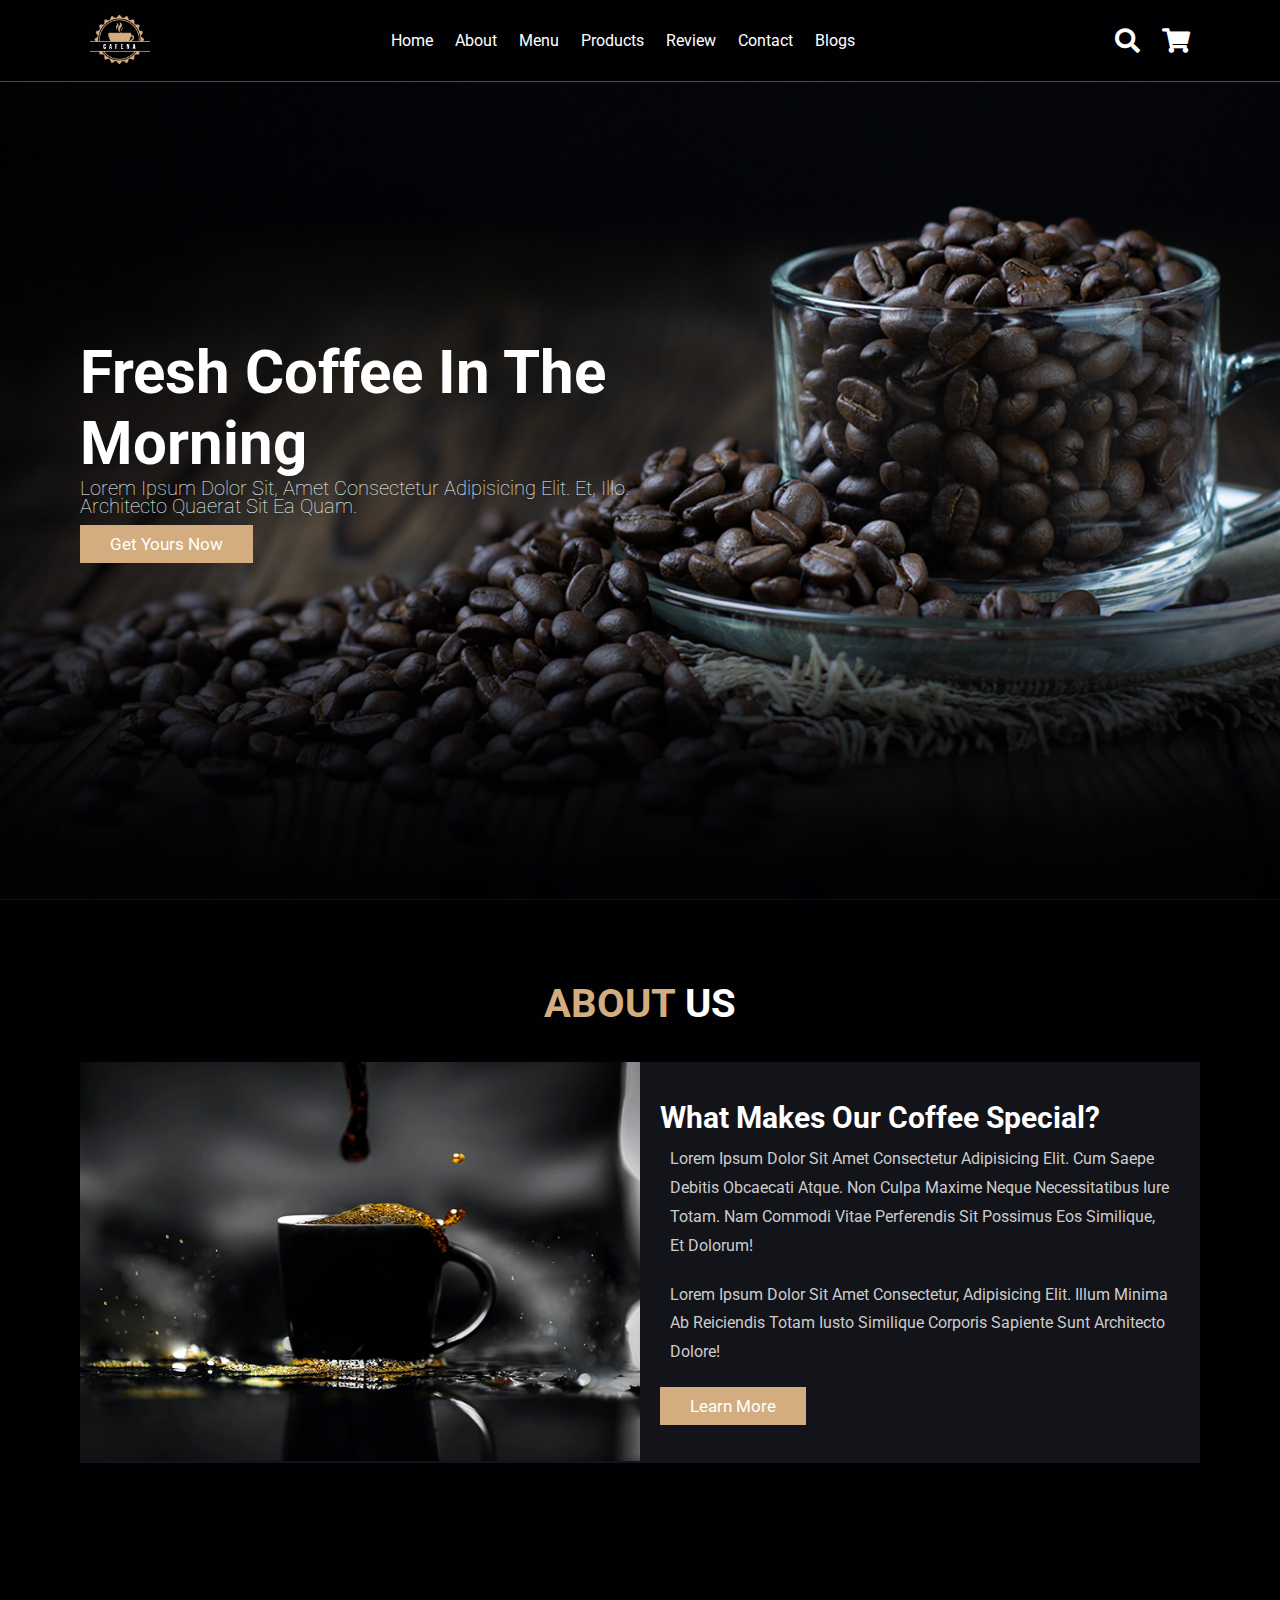
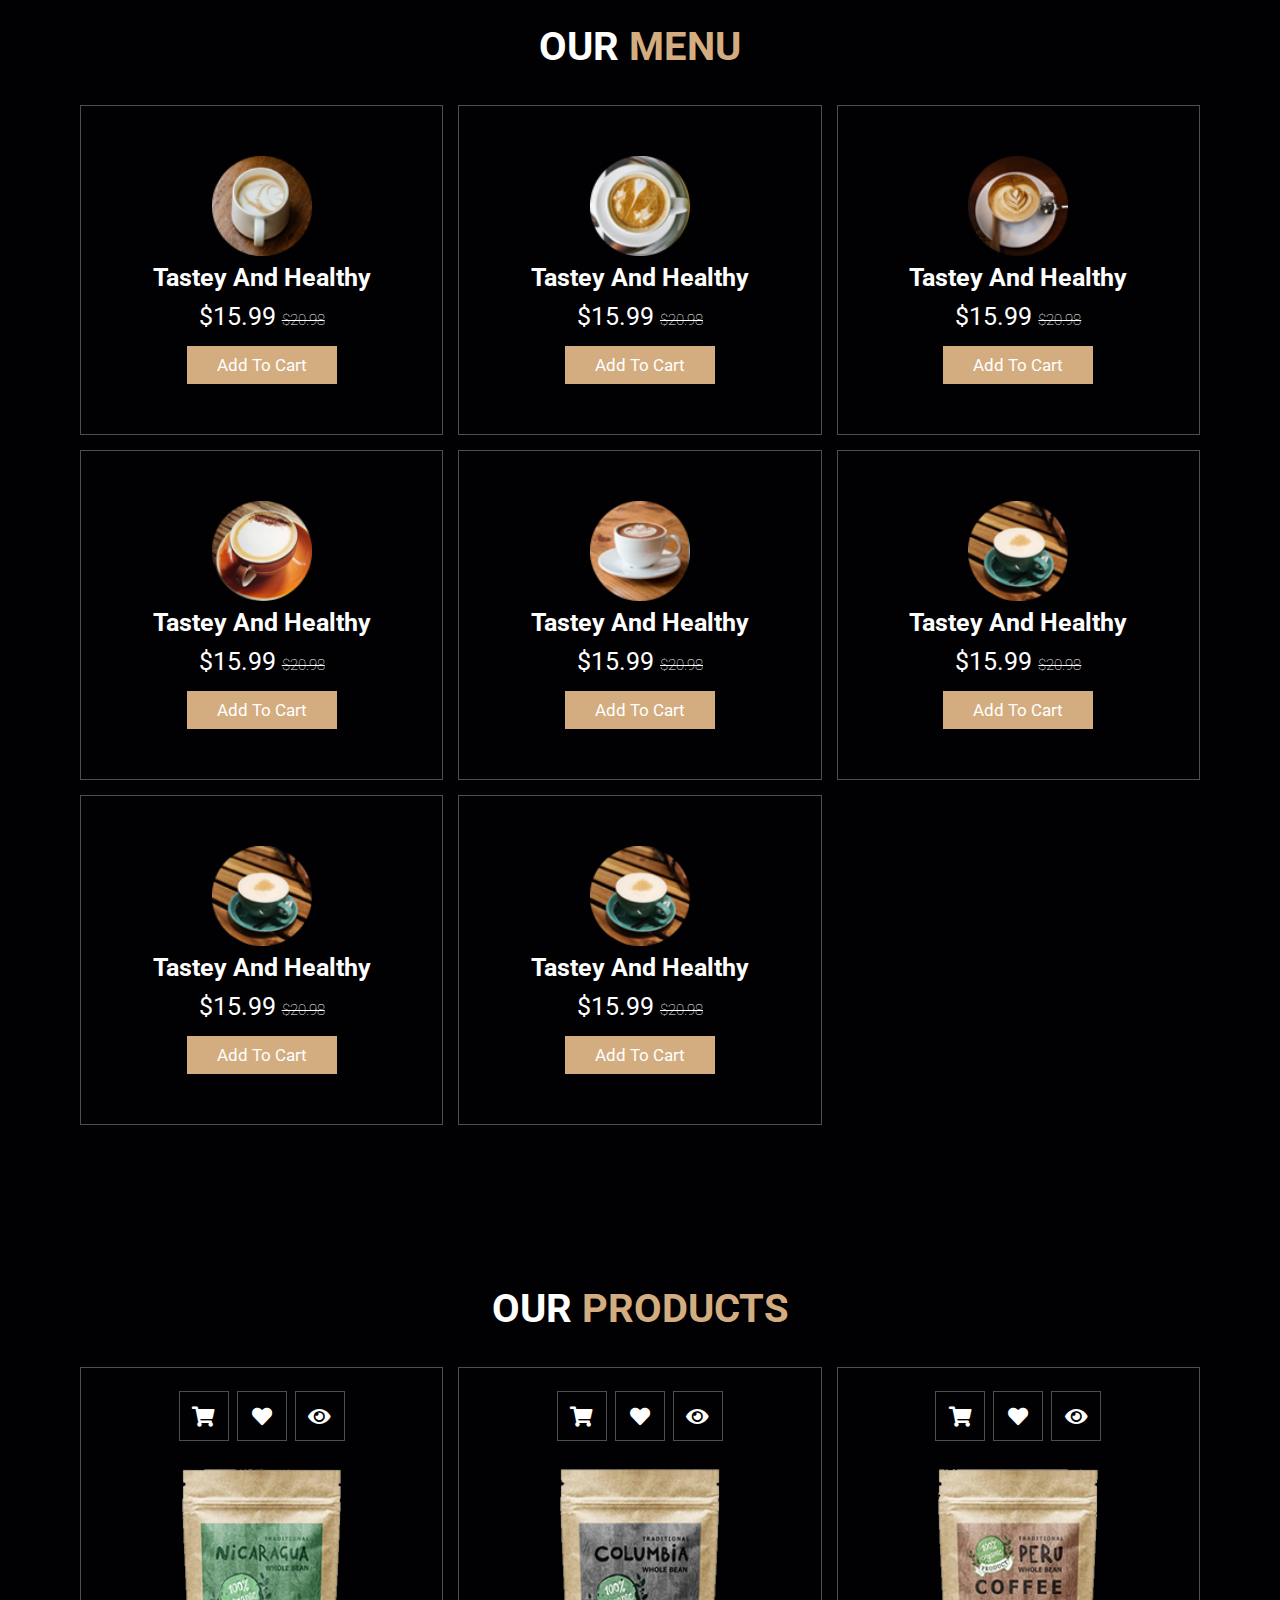
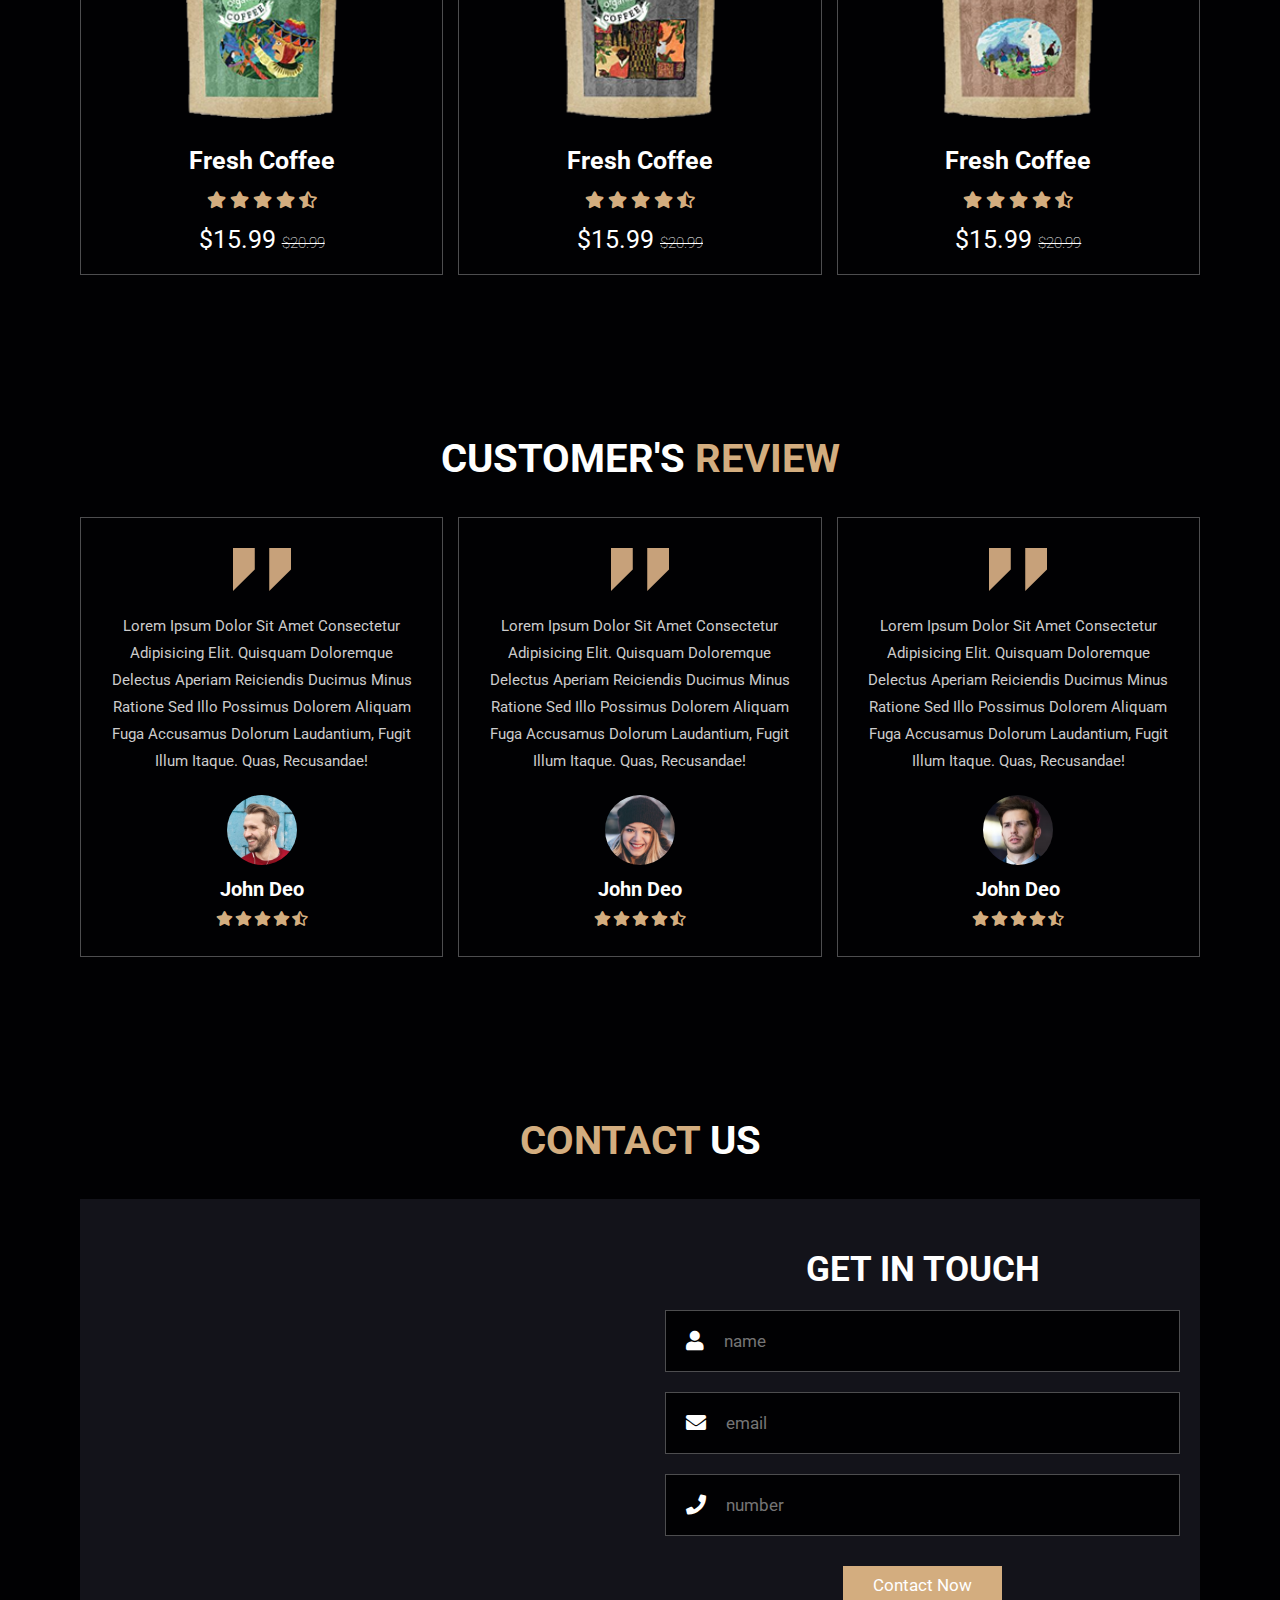
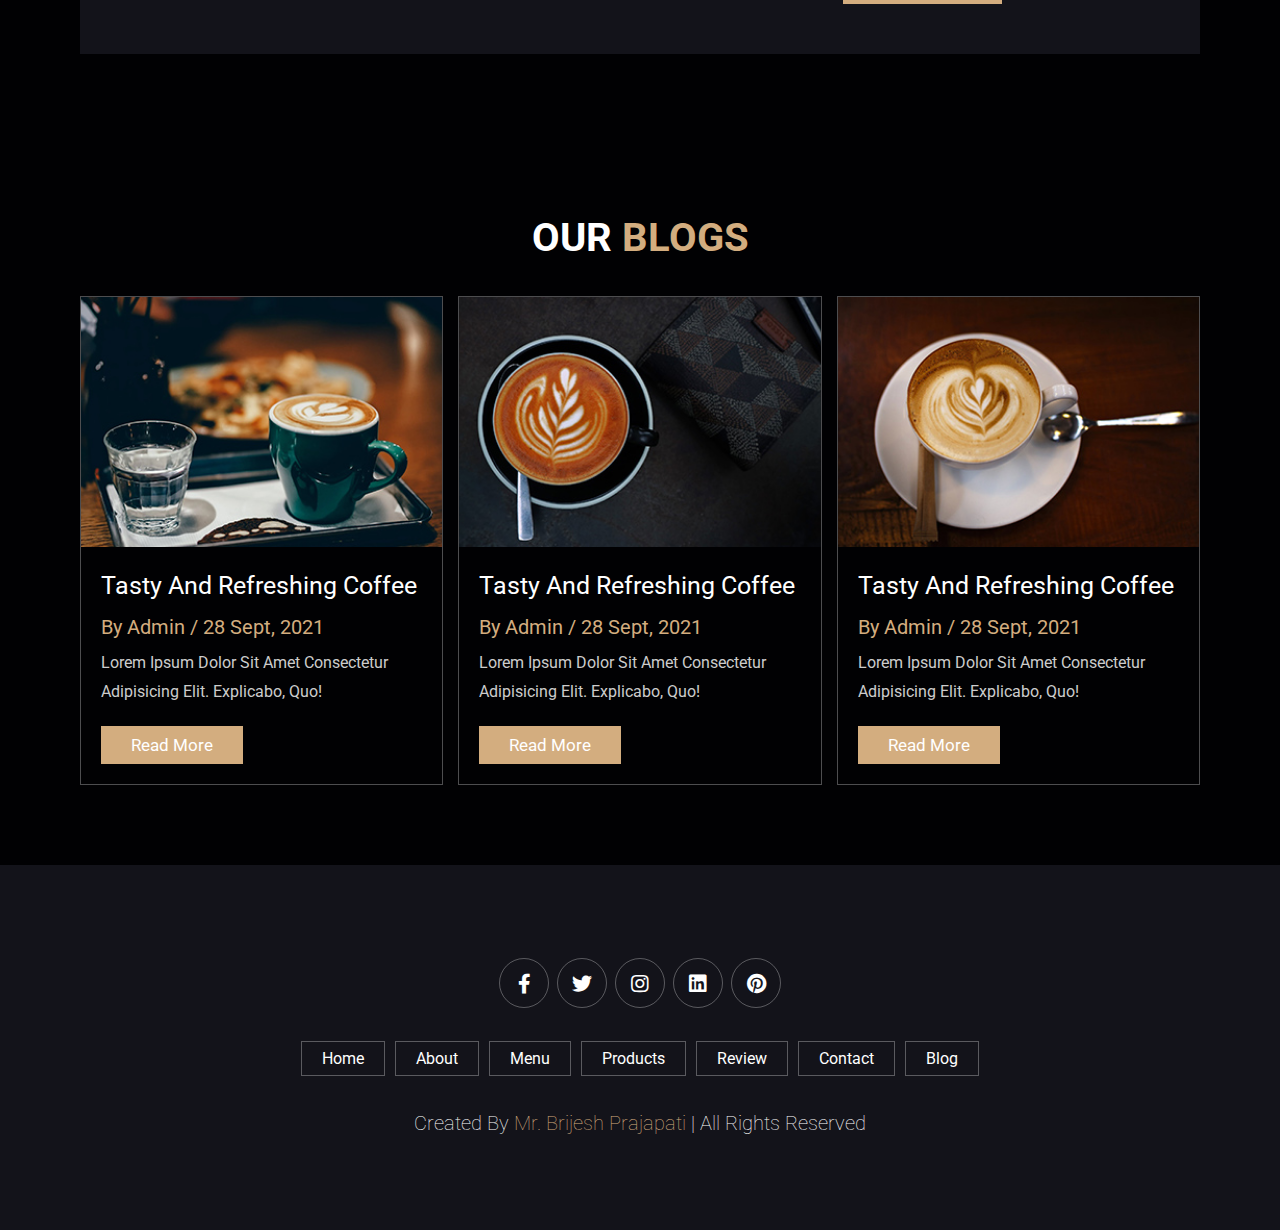
<file: coffee-shop/index.html>
<!DOCTYPE html>
<html lang="en">
<head>
    <meta charset="UTF-8">
    <meta http-equiv="X-UA-Compatible" content="IE=edge">
    <meta name="viewport" content="width=device-width, initial-scale=1.0">
    <title> coffee-shop </title>
    <!--- cdn link -->
    <link rel="stylesheet" href="https://cdnjs.cloudflare.com/ajax/libs/font-awesome/5.15.4/css/all.min.css" />
    
    <!--custom css file link -->
    <link rel="stylesheet" href="style.css">


</head>
<body>

  <header class="header">
      <a href="#" class="logo">
          <img src="images/logo.png" alt="">
      </a>
      <nav class="navbar">
          <a href="#home">home</a>
          <a href="#about">about</a>
          <a href="#menu"> menu</a>
          <a href="#products">products</a>
          <a href="#review">review</a>
          <a href="#contact">contact</a>
          <a href="#blogs">blogs</a>
      </nav>
      <div class="icons">
         <div class="fas fa-search" id="search-btn"></div>
         <div class="fas fa-shopping-cart" id="cart-btn"></div>
         <div class="fas fa-align-right" id="menu-btn"></div>
      </div>

    <div class="search-form">
        <input type="search"  id="search-box" placeholder="search here...">
        <label for="search-box" class="fas fa-search"></label>
    </div>


    <div class="cart-items-container">
        <div class="cart-item">
            <span class="fas fa-times" ></span>
            <img src="images/cart-item-1.png" alt="">
            <div class="content">
                <h3>cart item 01</h3>
                <div class="price">$15.99/-</div>
            </div>
        </div>

        <div class="cart-item">
            <span class="fas fa-times" ></span>
            <img src="images/cart-item-2.png" alt="">
            <div class="content">
                <h3>cart item 02</h3>
                <div class="price">$15.99/-</div>
            </div>
        </div>

        <div class="cart-item">
            <span class="fas fa-times" ></span>
            <img src="images/cart-item-3.png" alt="">
            <div class="content">
                <h3>cart item 03</h3>
                <div class="price">$15.99/-</div>
            </div>
        </div>

        <div class="cart-item">
            <span class="fas fa-times" ></span>
            <img src="images/cart-item-4.png" alt="">
            <div class="content">
                <h3>cart item 04</h3>
                <div class="price">$15.99/-</div>
            </div>
        </div>
        <a href="#" class="btn">checkout now</a>
    </div>


    
  </header>


















  <section class="home" id="home">
      <div class="content">
          <h3> fresh coffee in the morning</h3>
          <p>Lorem ipsum dolor sit, amet consectetur adipisicing elit. Et, illo. Architecto quaerat sit ea quam.

          </p>
          <a href="#" class="btn"> get yours now</a>
      </div>
  </section>
 



  <section class="about" id="about">
      <h1 class="heading">
          <span>about</span> us</h1>
          <div class="row">
              <div class="image">
                  <img src="images/about-img.jpeg" alt="">
              </div>

              
              <div class="content">
                <h3>what makes our coffee special?</h3>
                <p>Lorem ipsum dolor sit amet consectetur adipisicing elit. Cum saepe debitis obcaecati atque. Non culpa maxime neque necessitatibus iure totam. Nam commodi vitae perferendis sit possimus eos similique, et dolorum!</p>
                <p>Lorem ipsum dolor sit amet consectetur, adipisicing elit. Illum minima ab reiciendis totam iusto similique corporis sapiente sunt architecto dolore!</p>
                <a href="#" class="btn">learn more</a>
            </div>
          </div>
  </section>








<section class="menu" id="menu">
    <h1 class="heading">our <span>menu</span></h1>
    <div class="box-container">
        <div class="box">
            <img src="images/menu-1.png" alt="">
            <h3>tastey and healthy</h3>
            <div class="price">$15.99 <span>$20.98</span></div>
            <a href="#" class="btn">add to cart</a>
        </div>


        <div class="box">
            <img src="images/menu-2.png" alt="">
            <h3>tastey and healthy</h3>
            <div class="price">$15.99 <span>$20.98</span></div>
            <a href="#" class="btn">add to cart</a>
        </div>

        <div class="box">
            <img src="images/menu-3.png" alt="">
            <h3>tastey and healthy</h3>
            <div class="price">$15.99 <span>$20.98</span></div>
            <a href="#" class="btn">add to cart</a>
        </div>

        <div class="box">
            <img src="images/menu-4.png" alt="">
            <h3>tastey and healthy</h3>
            <div class="price">$15.99 <span>$20.98</span></div>
            <a href="#" class="btn">add to cart</a>
        </div>

        <div class="box">
            <img src="images/menu-5.png" alt="">
            <h3>tastey and healthy</h3>
            <div class="price">$15.99 <span>$20.98</span></div>
            <a href="#" class="btn">add to cart</a>
        </div>

        <div class="box">
            <img src="images/menu-6.png" alt="">
            <h3>tastey and healthy</h3>
            <div class="price">$15.99 <span>$20.98</span></div>
            <a href="#" class="btn">add to cart</a>
        </div>
        <div class="box">
            <img src="images/menu-6.png" alt="">
            <h3>tastey and healthy</h3>
            <div class="price">$15.99 <span>$20.98</span></div>
            <a href="#" class="btn">add to cart</a>
        </div>
        <div class="box">
            <img src="images/menu-6.png" alt="">
            <h3>tastey and healthy</h3>
            <div class="price">$15.99 <span>$20.98</span></div>
            <a href="#" class="btn">add to cart</a>
        </div>


    </div>
</section>







<section class="products" id="products">
    <h1 class="heading">
       our <span>products</span> 
    </h1>

    <div class="box-container">
 

        <div class="box">

            <div class="icons">
                <a href="#" class="fas fa-shopping-cart"></a>
                <a href="#" class="fas fa-heart"></a>
                <a href="#" class="fas fa-eye"></a>
            </div>
            <div class="image">
                <img src="images/product-1.png" alt="">
            </div>
            <div class="content">
                <h3>fresh coffee</h3>

                <div class="stars">
                    <i class="fas fa-star"></i>
                    <i class="fas fa-star"></i>
                    <i class="fas fa-star"></i>
                    <i class="fas fa-star"></i>
                    <i class="fas fa-star-half-alt"></i>
                </div>

                <div class="price">$15.99 <span>$20.99</span></div>
            </div>
        </div>



        <div class="box">

            <div class="icons">
                <a href="#" class="fas fa-shopping-cart"></a>
                <a href="#" class="fas fa-heart"></a>
                <a href="#" class="fas fa-eye"></a>
            </div>
            <div class="image">
                <img src="images/product-2.png" alt="">
            </div>
            <div class="content">
                <h3>fresh coffee</h3>

                <div class="stars">
                    <i class="fas fa-star"></i>
                    <i class="fas fa-star"></i>
                    <i class="fas fa-star"></i>
                    <i class="fas fa-star"></i>
                    <i class="fas fa-star-half-alt"></i>
                </div>

                <div class="price">$15.99 <span>$20.99</span></div>
            </div>
        </div>


        <div class="box">

            <div class="icons">
                <a href="#" class="fas fa-shopping-cart"></a>
                <a href="#" class="fas fa-heart"></a>
                <a href="#" class="fas fa-eye"></a>
            </div>
            <div class="image">
                <img src="images/product-3.png" alt="">
            </div>
            <div class="content">
                <h3>fresh coffee</h3>

                <div class="stars">
                    <i class="fas fa-star"></i>
                    <i class="fas fa-star"></i>
                    <i class="fas fa-star"></i>
                    <i class="fas fa-star"></i>
                    <i class="fas fa-star-half-alt"></i>
                </div>

                <div class="price">$15.99 <span>$20.99</span></div>
            </div>
        </div>

    </div>
</section>





<section class="review" id="review">

    <h1 class="heading">customer's <span>review</span></h1>

    <div class="box-container">

        <div class="box">
            <img src="images/quote-img.png" alt="" class="quote">
            <p>Lorem ipsum dolor sit amet consectetur adipisicing elit. Quisquam doloremque delectus aperiam reiciendis ducimus minus ratione sed illo possimus dolorem aliquam fuga accusamus dolorum laudantium, fugit illum itaque. Quas, recusandae!</p>
            <img src="images/pic-1.png" class="user" alt="">
            <h3>john deo</h3>
            <div class="stars">
                <i class="fas fa-star"></i>
                <i class="fas fa-star"></i>
                <i class="fas fa-star"></i>
                <i class="fas fa-star"></i>
                <i class="fas fa-star-half-alt"></i>
            </div>
        </div>

        <div class="box">
            <img src="images/quote-img.png" alt="" class="quote">
            <p>Lorem ipsum dolor sit amet consectetur adipisicing elit. Quisquam doloremque delectus aperiam reiciendis ducimus minus ratione sed illo possimus dolorem aliquam fuga accusamus dolorum laudantium, fugit illum itaque. Quas, recusandae!</p>
            <img src="images/pic-2.png" class="user" alt="">
            <h3>john deo</h3>
            <div class="stars">
                <i class="fas fa-star"></i>
                <i class="fas fa-star"></i>
                <i class="fas fa-star"></i>
                <i class="fas fa-star"></i>
                <i class="fas fa-star-half-alt"></i>
            </div>
        </div>


        <div class="box">
            <img src="images/quote-img.png" alt="" class="quote">
            <p>Lorem ipsum dolor sit amet consectetur adipisicing elit. Quisquam doloremque delectus aperiam reiciendis ducimus minus ratione sed illo possimus dolorem aliquam fuga accusamus dolorum laudantium, fugit illum itaque. Quas, recusandae!</p>
            <img src="images/pic-3.png" class="user" alt="">
            <h3>john deo</h3>
            <div class="stars">
                <i class="fas fa-star"></i>
                <i class="fas fa-star"></i>
                <i class="fas fa-star"></i>
                <i class="fas fa-star"></i>
                <i class="fas fa-star-half-alt"></i>
            </div>
        </div>

    </div>
</section>






 <section class="contact" id="contact">

    <h1 class="heading"><span>contact</span> us</h1>
    <div class="row">

        <iframe class="map" src="https://www.google.com/maps/embed?pb=!1m18!1m12!1m3!1d3560.828503226342!2d83.39777671485075!3d26.8135887708058!2m3!1f0!2f0!3f0!3m2!1i1024!2i768!4f13.1!3m3!1m2!1s0x39914541873641f3%3A0x8f0861ca37a03ce3!2sBABA%20RAGHAV%20DAS%20MEDICAL%20COLLEGE%2C%20GORAKHPUR!5e0!3m2!1sen!2sin!4v1632837371547!5m2!1sen!2sin" width="600" height="450" style="border:0;" allowfullscreen="" loading="lazy"></iframe>
       

          <form action=""> 
              <h3>get in touch</h3>
              <div class="inputBox">
                  <span class="fas fa-user"></span>
                  <input type="text" placeholder="name">

              </div>
              <div class="inputBox">
                <span class="fas fa-envelope"></span>
                <input type="email" placeholder="email">

            </div>
            <div class="inputBox">
                <span class="fas fa-phone"></span>
                <input type="number" placeholder="number">

            </div>

            <input type="submit" value="contact now" class="btn">
          </form>

    </div>
 </section>


 <section class="blogs" id="blogs">
     <h1 class="heading">our <span>blogs</span></h1>
     <div class="box-container">
         <div class="box">
             <div class="image">
                 <img src="images/blog-1.jpeg" alt="">
             </div>
             <div class="content">
                 <a href="#" class="title">tasty and refreshing coffee</a>
                 <span>by admin / 28 sept, 2021</span>
                 <p>Lorem ipsum dolor sit amet consectetur adipisicing elit. Explicabo, quo!</p>
                 <a href="#" class="btn">read more</a>
             </div>
            </div>  


             <div class="box">
                <div class="image">
                    <img src="images/blog-2.jpeg" alt="">
                </div>
                <div class="content">
                    <a href="#" class="title">tasty and refreshing coffee</a>
                    <span>by admin / 28 sept, 2021</span>
                    <p>Lorem ipsum dolor sit amet consectetur adipisicing elit. Explicabo, quo!</p>
                    <a href="#" class="btn">read more</a>
                </div>
            </div>


                <div class="box">
                    <div class="image">
                        <img src="images/blog-3.jpeg" alt="">
                    </div>
                    <div class="content">
                        <a href="#" class="title">tasty and refreshing coffee</a>
                        <span>by admin / 28 sept, 2021</span>
                        <p>Lorem ipsum dolor sit amet consectetur adipisicing elit. Explicabo, quo!</p>
                        <a href="#" class="btn">read more</a>
                    </div>
         </div>

     </div>
 </section>



<section class="footer">

    <div class="share">
        <a href="#" class="fab fa-facebook-f"></a>
        <a href="#" class="fab fa-twitter"></a>
        <a href="#" class="fab fa-instagram"></a>
        <a href="#" class="fab fa-linkedin"></a>
        <a href="#" class="fab fa-pinterest"></a>
    </div>


    <div class="links">
        <a href="#home">home</a>
        <a href="#about">about</a>
        <a href="#menu">menu</a>
        <a href="#products">products</a>
        <a href="#review">review</a>
        <a href="#contact">contact</a>
        <a href="#blogs">blog</a>

        

    </div>

    <div class="credit">created by <span>mr. brijesh prajapati</span> | all rights reserved</div>
</section>













  <script src="index.js"></script>
    
</body>

</html>
</file>
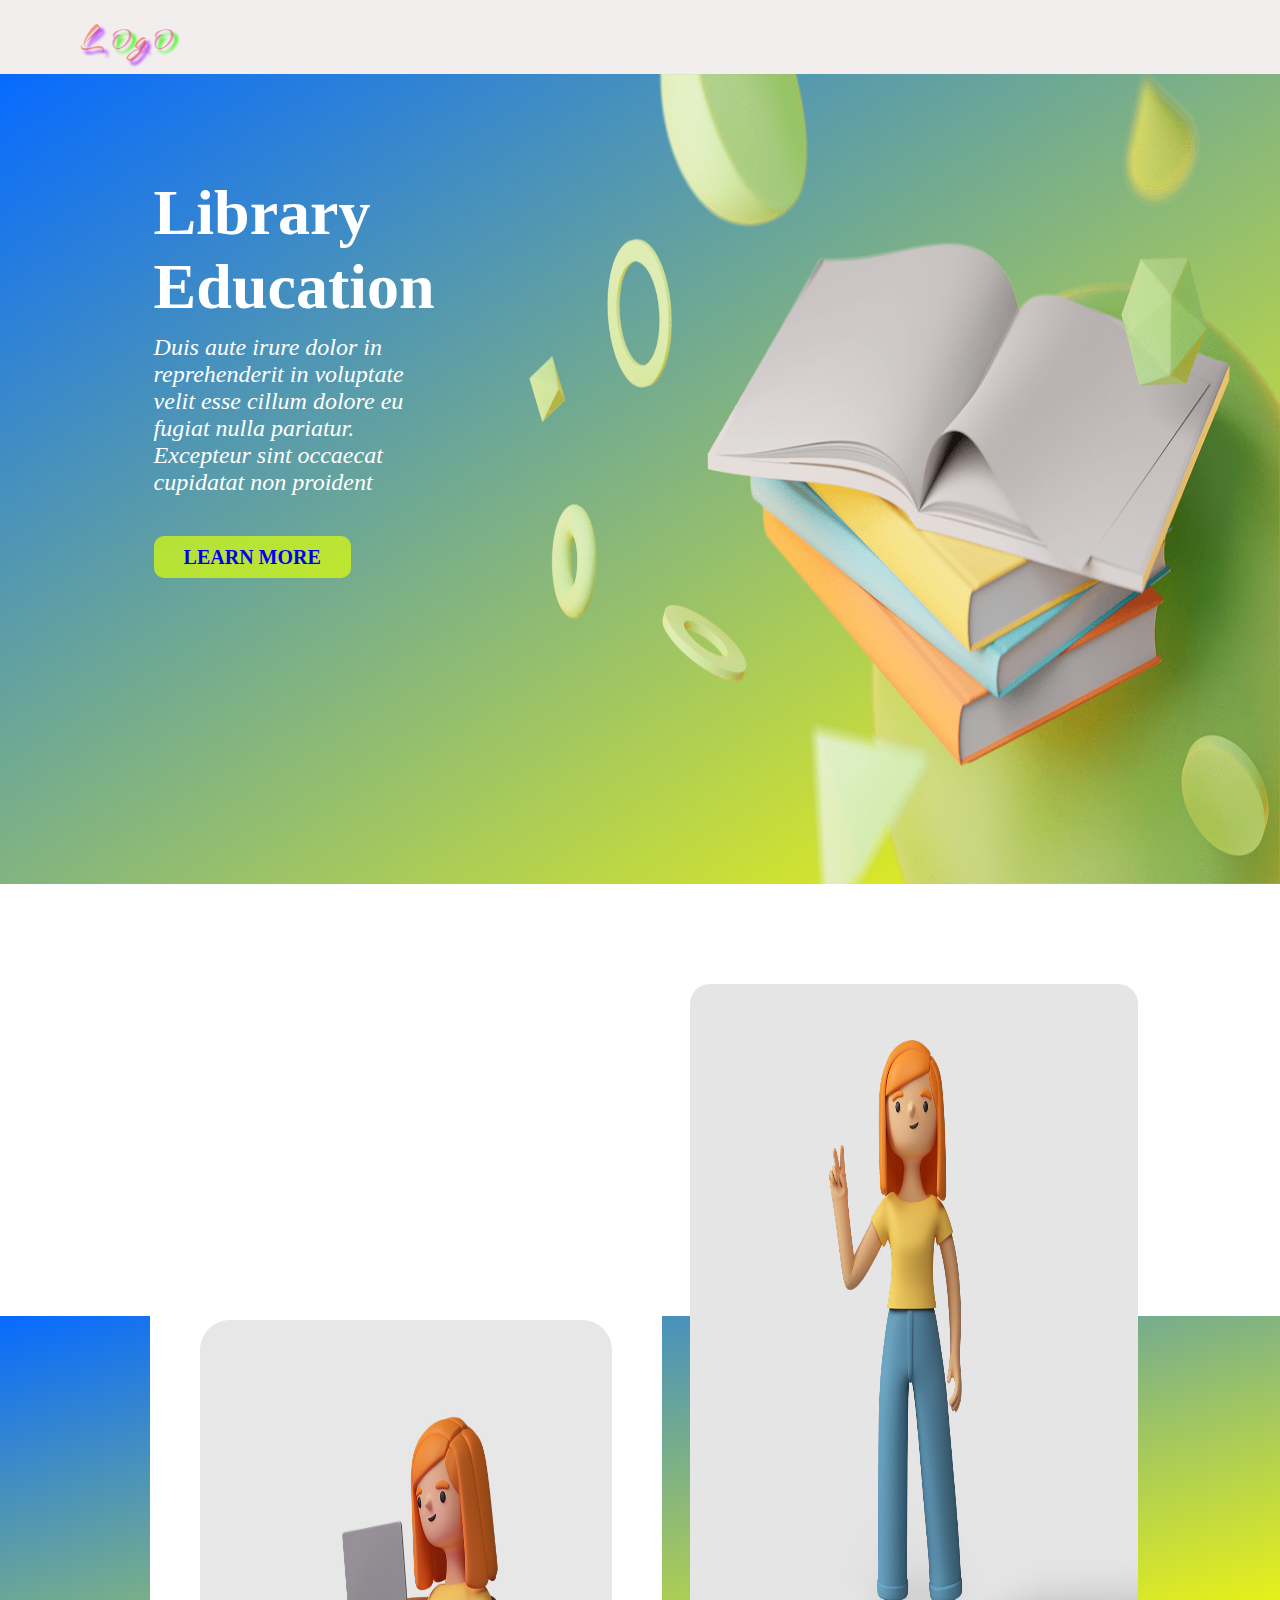
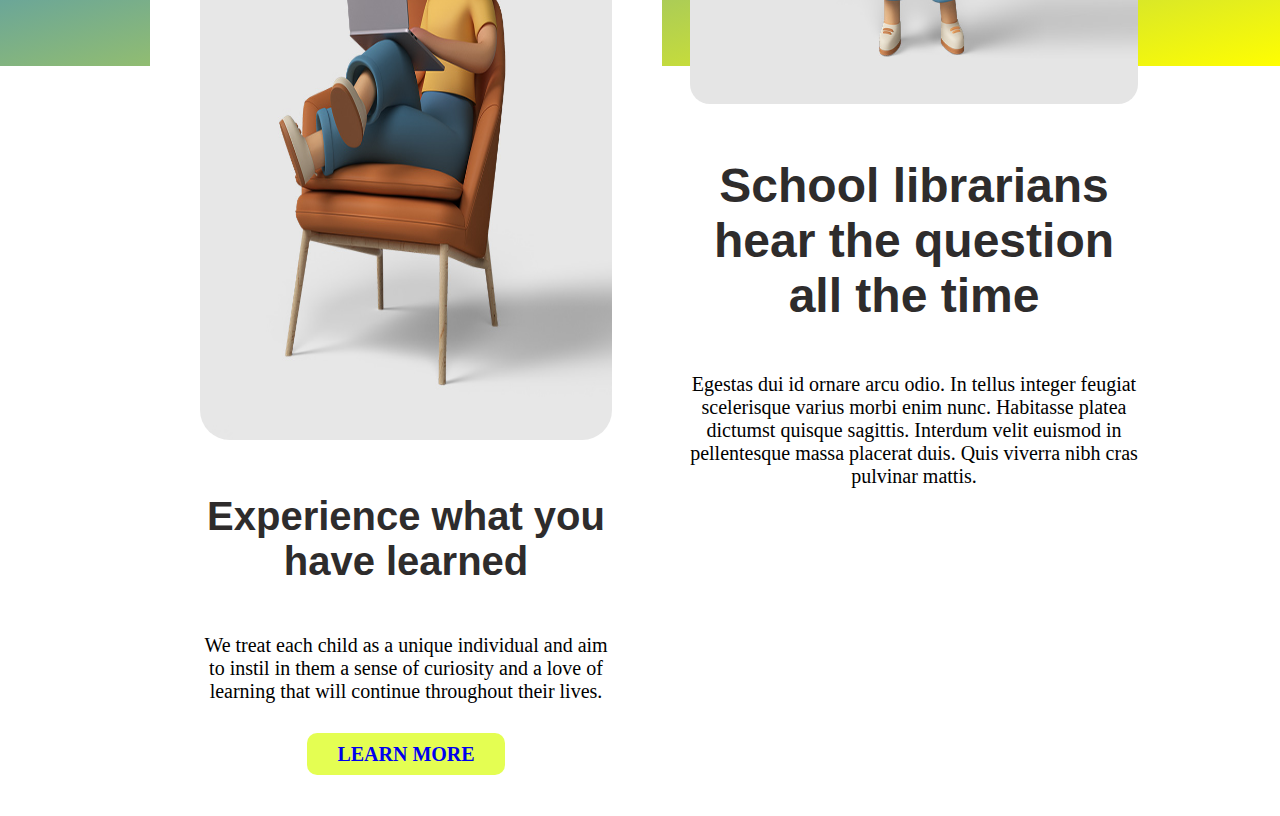
<file: Library/index.html>
<!DOCTYPE html>
<html lang="en">
<head>
    <meta charset="UTF-8">
    <meta http-equiv="X-UA-Compatible" content="IE=edge">
    <meta name="viewport" content="width=device-width, initial-scale=1.0">
    <script defer src="https://friconix.com/cdn/friconix.js"> </script> 
    <link rel="stylesheet" type="text/css" href="./index.css">
    <title>EDUCATION</title>
</head>
<body>
    <header>
        <div class="logo">
            <span class="l">L</span> 
            <span class="o">O</span>
            <span class="l">g</span>
            <span class="o">O</span>
        </div>
        <div class="bar">
            <i class="fi-xnsuxl-three-bars-solid"></i>
        </div>
    </header>
     
    <section class="section-1">
        <div class="sec-a">
            <h1>Library Education</h1>
            <p>Duis aute irure dolor in reprehenderit in voluptate velit esse cillum dolore eu fugiat nulla pariatur. Excepteur sint occaecat cupidatat non proident</p>
            <a href="#" class="btn">LEARN MORE</a>
        </div>
        <div class="sec-b">
            <img src="./images/bg.png" alt="">
        </div>
    </section>

    <section class="section-2-container">
        
        <div class="sec-2-a">

        </div>
        <div class="sec-2-b">
           <img src="./images/g-1.jpg" alt="">
           <h1>School librarians hear the question all the time</h1>
           <p>Egestas dui id ornare arcu odio. In tellus integer feugiat scelerisque varius morbi enim nunc. Habitasse platea dictumst quisque sagittis. Interdum velit euismod in pellentesque massa placerat duis. Quis viverra nibh cras pulvinar mattis.</p>

        </div>
        <div class="sec-2-c">
            <img src="./images/g-2.jpg" alt="">
            <h2>Experience what you have learned</h2>
            <p>We treat each child as a unique individual and aim to instil in them a sense of curiosity and a love of learning that will continue throughout their lives.</p>
            <a href="#" class="btn">LEARN MORE</a>
        </div>
        <div class="sec-2-d">

        </div>
    </section>
    <div class="h-row"></div>
    
</body>
</html>
</file>
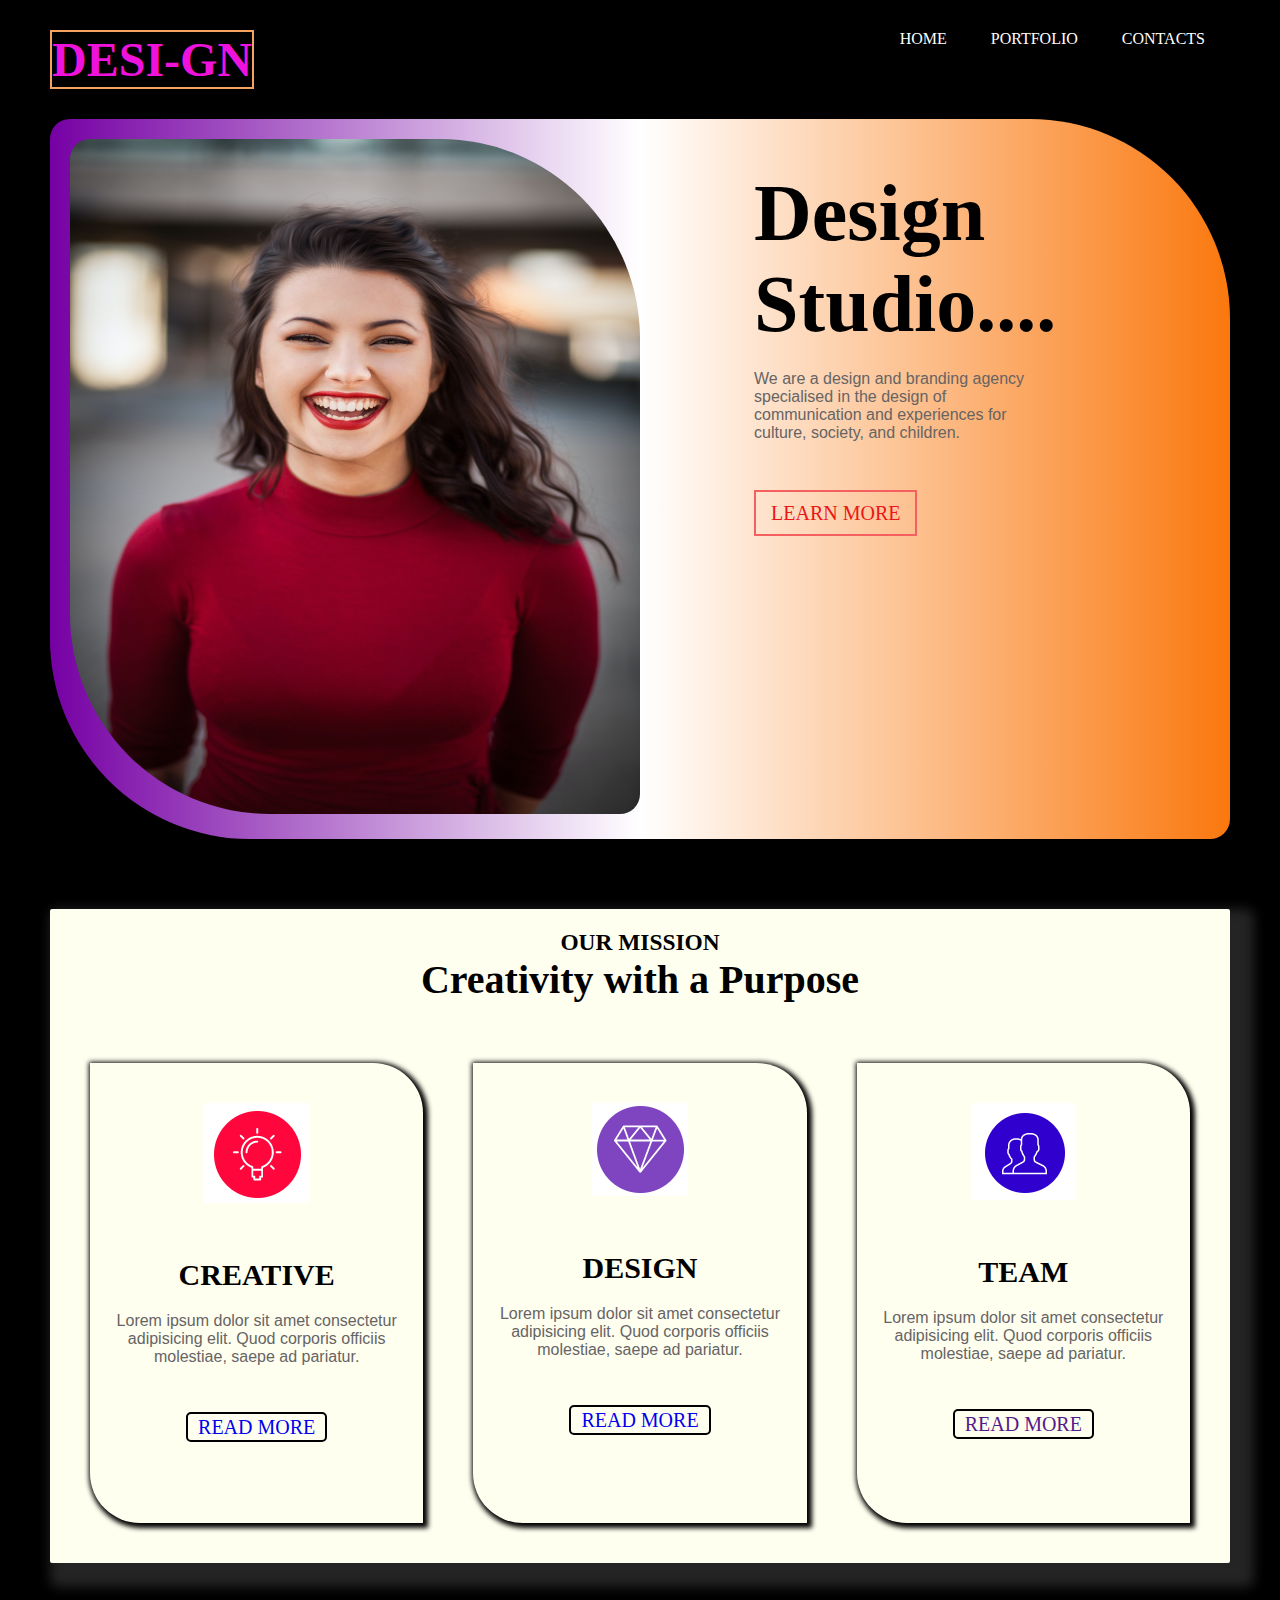
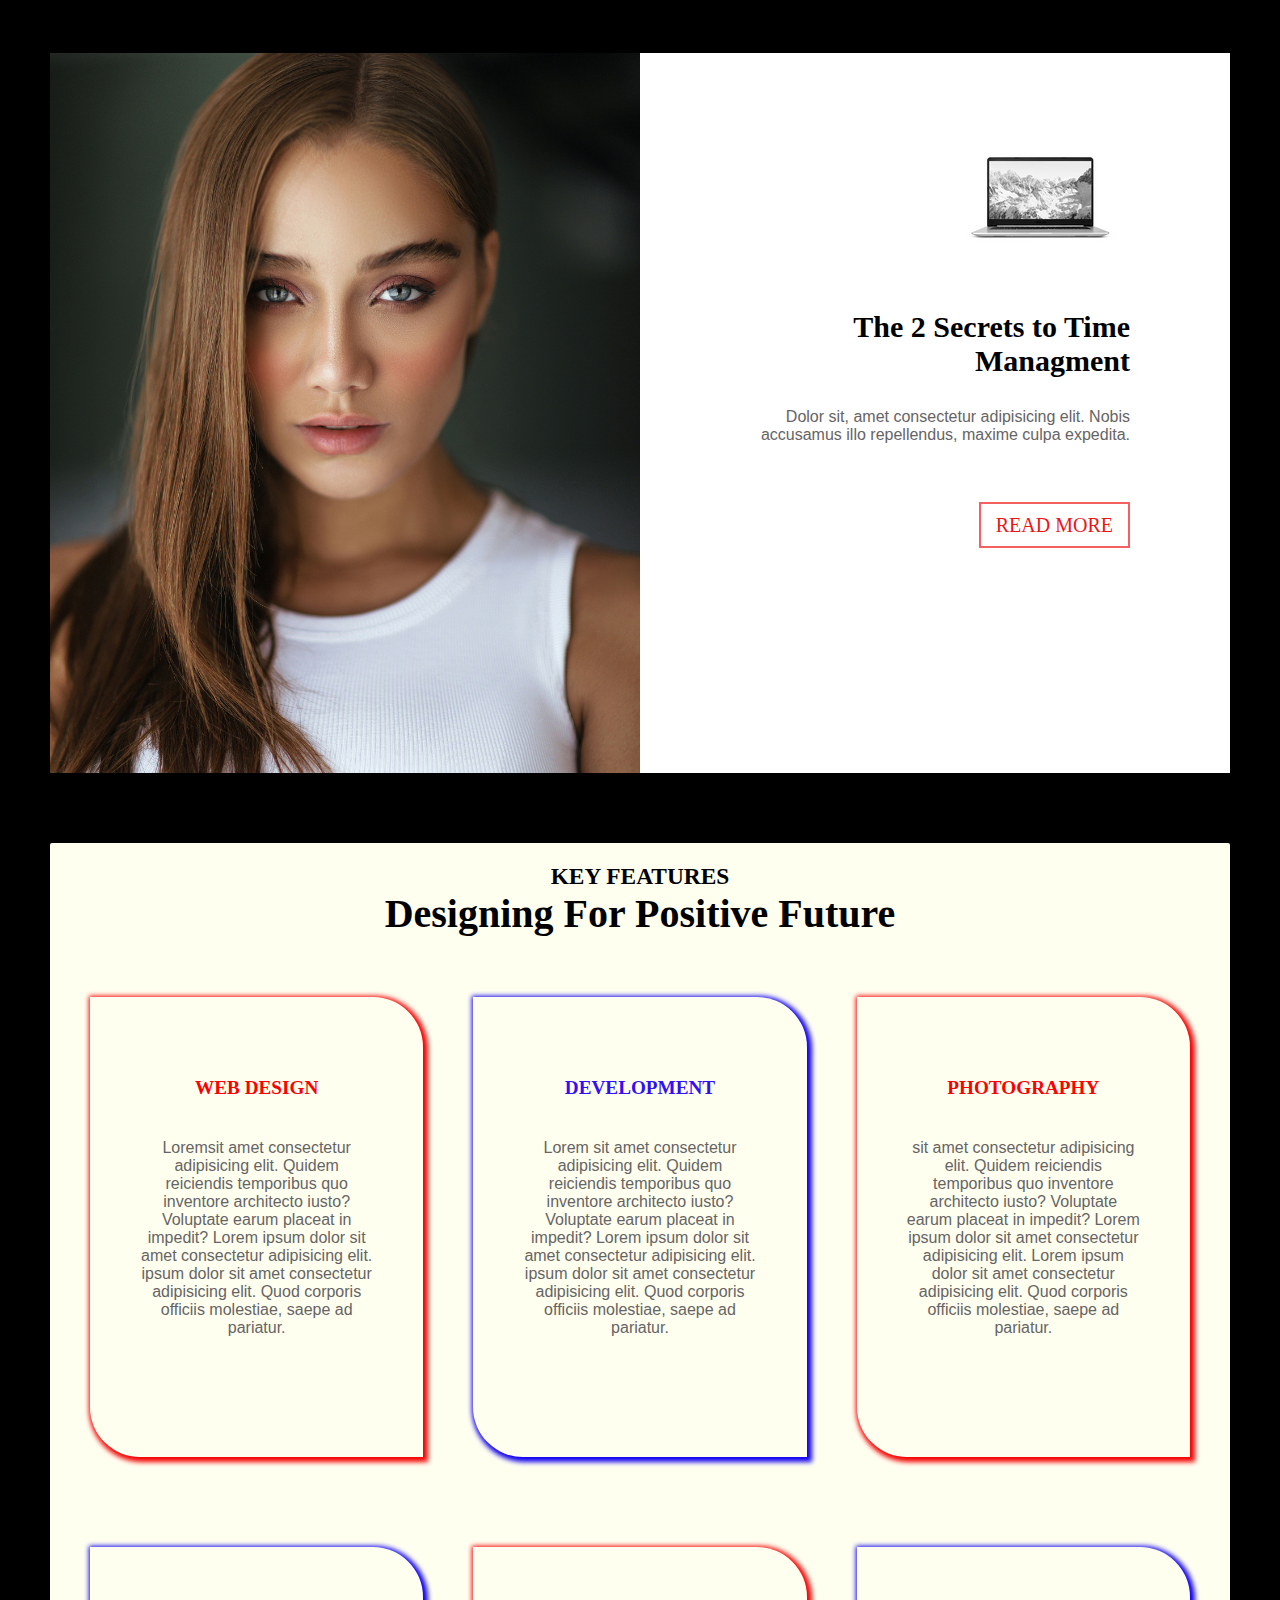
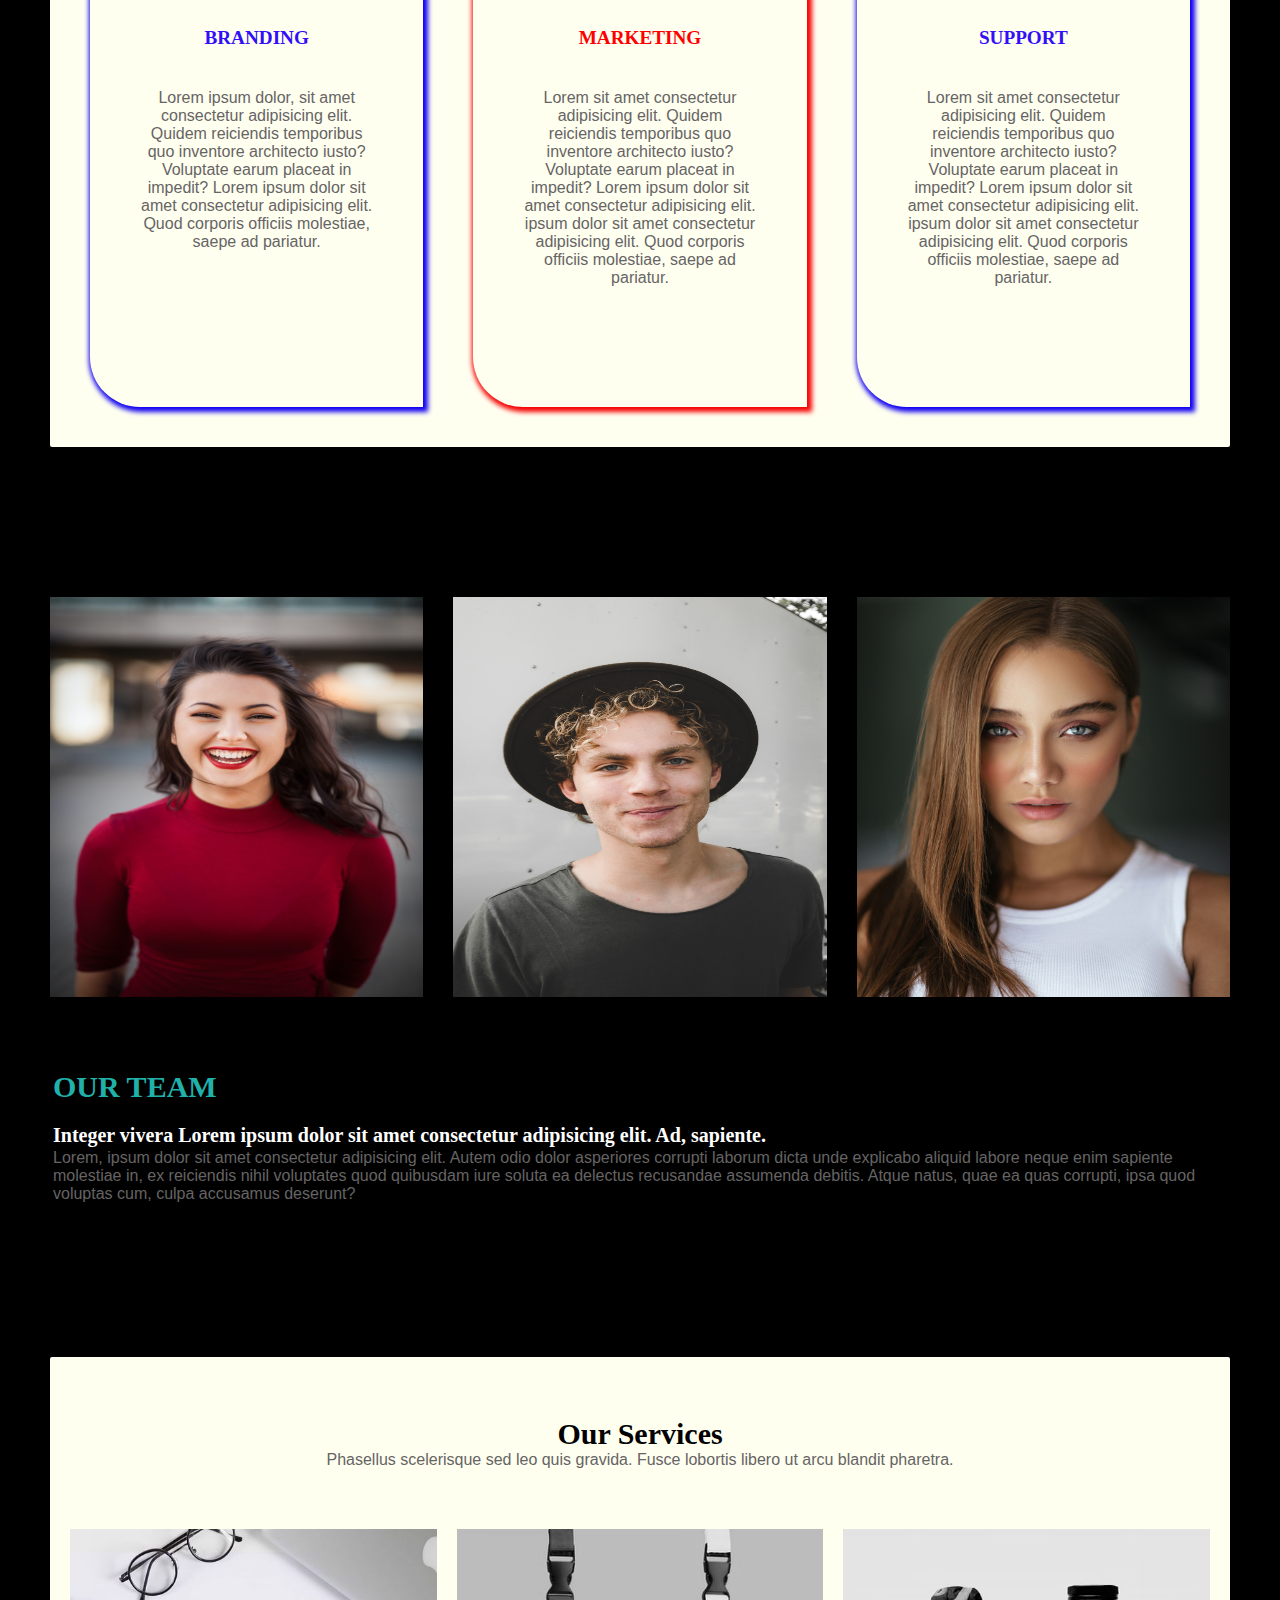
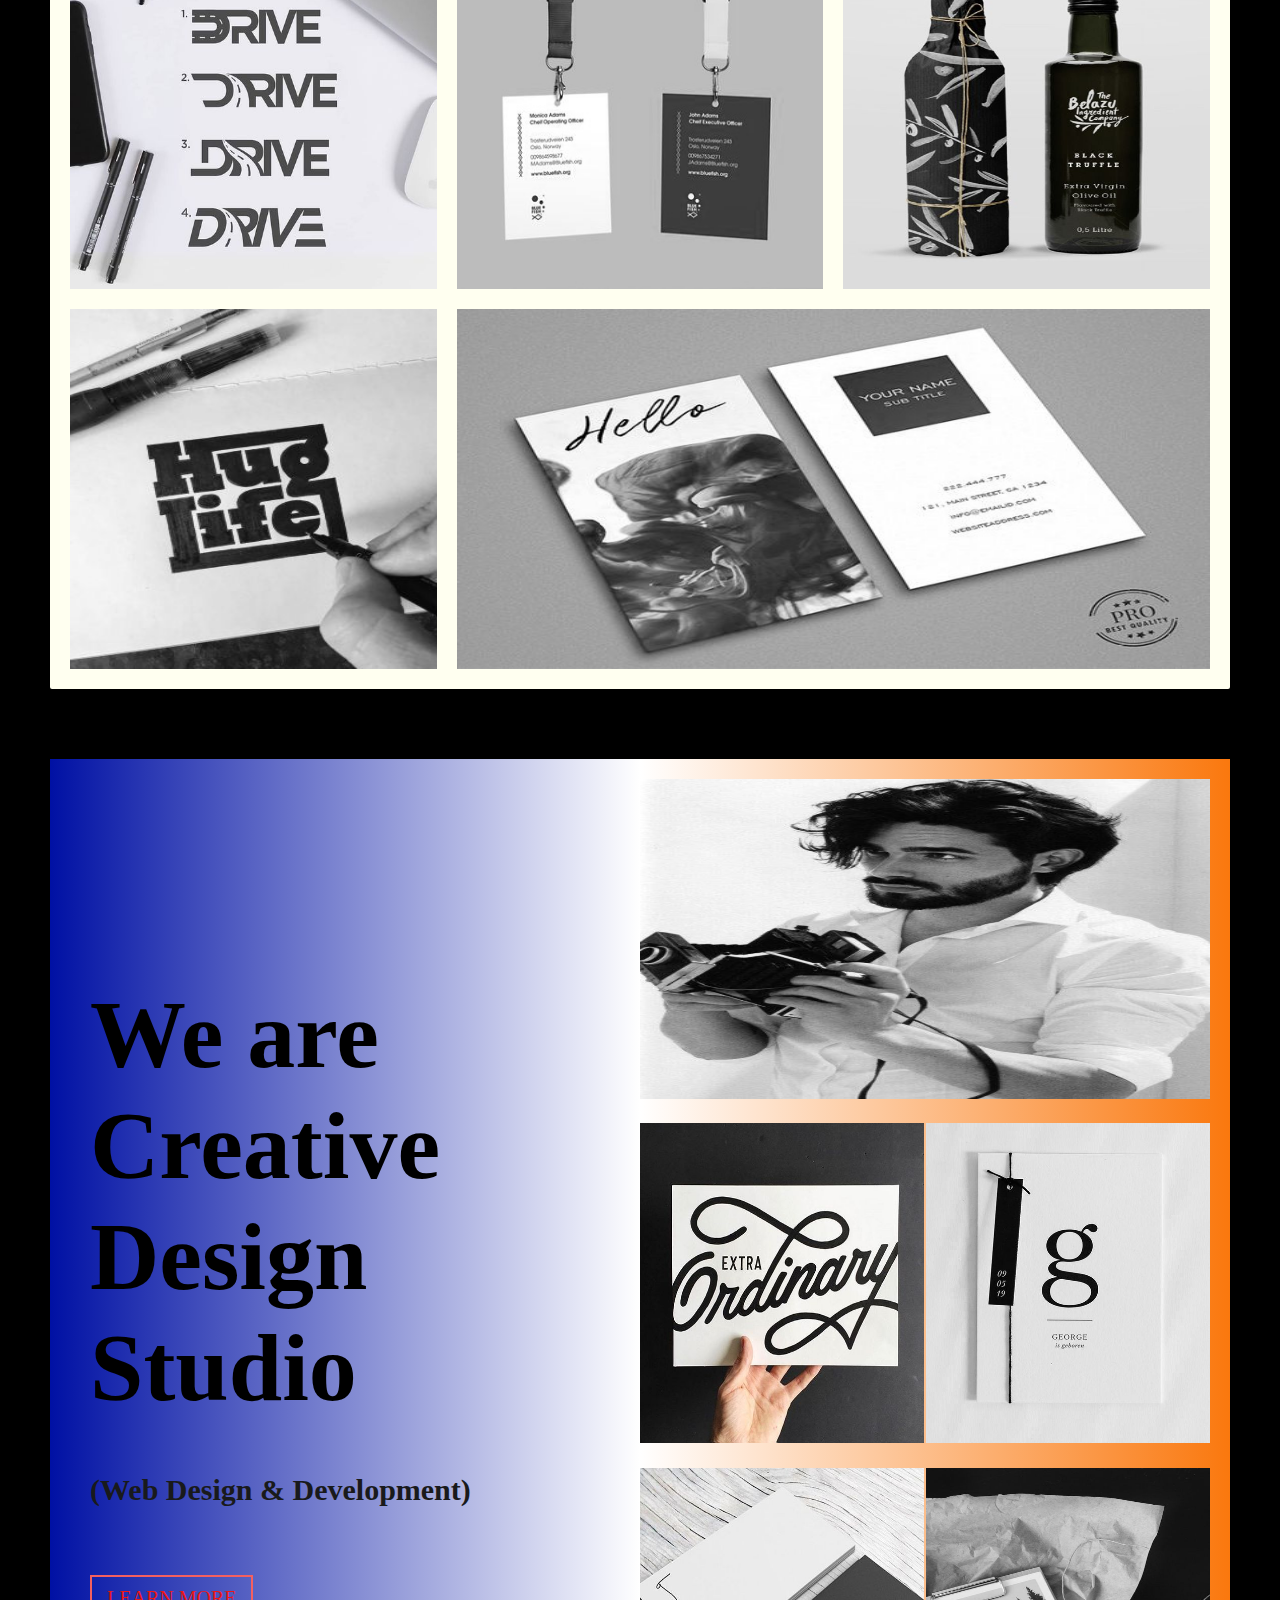
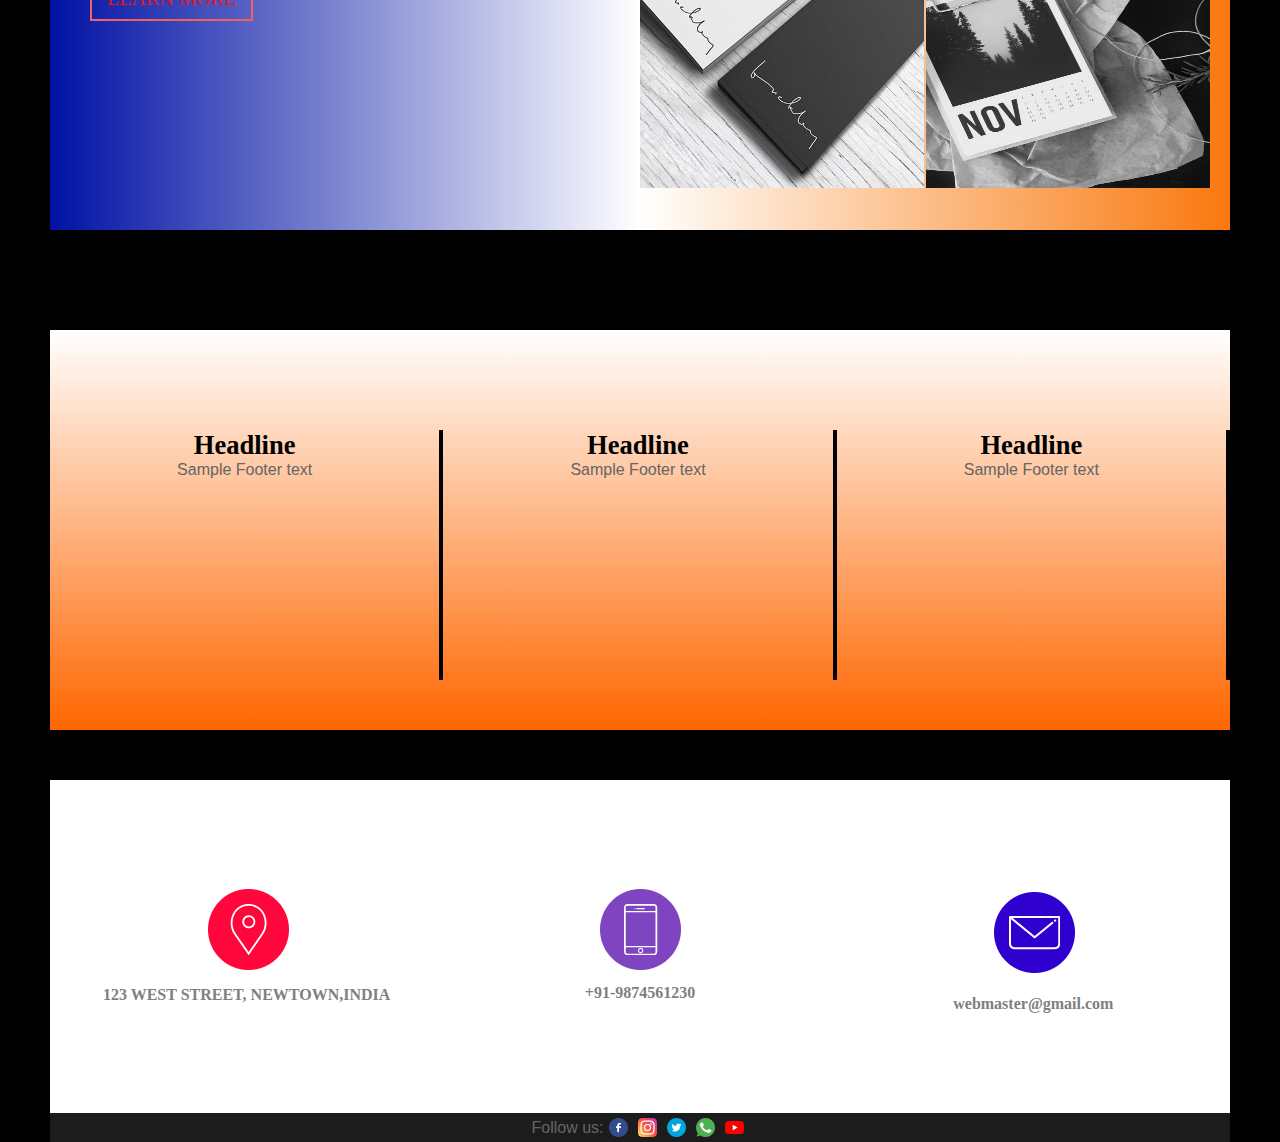
<file: porfolio/index.html>
<!DOCTYPE html>
<html lang="en">
<head>
    <meta charset="UTF-8">
    <meta http-equiv="X-UA-Compatible" content="IE=edge">
    <meta name="viewport" content="width=device-width, initial-scale=1.0">
    <link rel="stylesheet" type="text/css" href="style.css">
    <title>Portfolio</title>
    <link rel="shortcut icon" href="http://csite.nicepage.com/favicon.ico" type="image/x-icon">
</head>
<body>
    <nav class="nav-container">
        <header class="header-container">
            <div  class="logo">
                <h2>DESI-GN</h2>
            </div>

            <div class="menu">
                <a href="#hone">HOME</a>
                <a href="#portfolio">PORTFOLIO</a>
                <a href="#contact">CONTACTS</a>
            </div>
        </header>
    </nav>

    <div class="main-container">
        <div class="main-1">
            <img src="./images/4.jpg" alt="self">
        </div>
        <div class="main-2">
            <h1>Design Studio....</h1>
            <p>We are a design and branding agency specialised in the design of communication and experiences for culture, society, and children.</p>
            <div class="btn-container"><a href="" class="btn">LEARN MORE</a></div>
        </div>
    </div>


    <div class="mission-container">
        <div class="mission-head">
            <h3>OUR MISSION</h3>
            <h1>Creativity with a Purpose</h1>
        </div>
        <div class="mission-body">
            <div class="mission-card">
                <img src="./images/bulb.png" alt="">
                <h2>CREATIVE</h2>
                <p>Lorem ipsum dolor sit amet consectetur adipisicing elit. Quod corporis officiis molestiae, saepe ad pariatur.</p>

                <a href="#">READ MORE</a>
            
            </div>
            <div class="mission-card">
                <img src="./images/diamond.png" alt="">
                <h2>DESIGN</h2>
                <p>Lorem ipsum dolor sit amet consectetur adipisicing elit. Quod corporis officiis molestiae, saepe ad pariatur.</p>

                <a href="#">READ MORE</a>
            </div>
            <div class="mission-card team" >
                <img src="./images/team.png" alt="">
                <h2>TEAM</h2>
                <p>Lorem ipsum dolor sit amet consectetur adipisicing elit. Quod corporis officiis molestiae, saepe ad pariatur.</p>

                <a href="">READ MORE</a>
            </div>
        </div>

    </div>

    <div class="secret-container">
        <div class="secret-grid-1">
            <img src="./images/5.jpg" alt="">
        </div>
        <div class="secret-grid-2">
           <img src="./images/laptop.png" alt="">
           <h2>The 2 Secrets to Time Managment</h2> 
           <p>Dolor sit, amet consectetur adipisicing elit. Nobis accusamus illo repellendus, maxime culpa expedita.</p>
           <a href="" class="btn">READ MORE</a>
        </div>
    </div>

    
    <div class="feature-container">
        <div class="feature-head">
            <h3>KEY FEATURES</h3>
            <h1>Designing For Positive Future</h1>
        </div>
        <div class="feature-body">
            <div class="feature-card">
                <h2>WEB DESIGN</h2>
                <p>Loremsit amet consectetur adipisicing elit. Quidem reiciendis temporibus quo inventore architecto iusto? Voluptate earum placeat in impedit? Lorem ipsum dolor sit amet consectetur adipisicing elit.  ipsum dolor sit amet consectetur adipisicing elit. Quod corporis officiis molestiae, saepe ad pariatur.</p>
            
            </div>
            <div class="feature-card">
            
                <h2>DEVELOPMENT</h2>
                <p>Lorem sit amet consectetur adipisicing elit. Quidem reiciendis temporibus quo inventore architecto iusto? Voluptate earum placeat in impedit? Lorem ipsum dolor sit amet consectetur adipisicing elit. ipsum dolor sit amet consectetur adipisicing elit. Quod corporis officiis molestiae, saepe ad pariatur.</p>
            </div>
            <div class="feature-card">
                <h2>PHOTOGRAPHY</h2>
                <p>sit amet consectetur adipisicing elit. Quidem reiciendis temporibus quo inventore architecto iusto? Voluptate earum placeat in impedit? Lorem ipsum dolor sit amet consectetur adipisicing elit. Lorem ipsum dolor sit amet consectetur adipisicing elit. Quod corporis officiis molestiae, saepe ad pariatur.</p>
            </div>
            <div class="feature-card">
                <h2>BRANDING</h2>
                <p>Lorem ipsum dolor, sit amet consectetur adipisicing elit. Quidem reiciendis temporibus quo inventore architecto iusto? Voluptate earum placeat in impedit? Lorem ipsum dolor sit amet consectetur adipisicing elit. Quod corporis officiis molestiae, saepe ad pariatur.</p>

            </div>
            <div class="feature-card">
                <h2>MARKETING</h2>
                <p>Lorem sit amet consectetur adipisicing elit. Quidem reiciendis temporibus quo inventore architecto iusto? Voluptate earum placeat in impedit? Lorem ipsum dolor sit amet consectetur adipisicing elit. ipsum dolor sit amet consectetur adipisicing elit. Quod corporis officiis molestiae, saepe ad pariatur.</p>
            </div>
            <div class="feature-card">
                <h2>SUPPORT</h2>
                <p>Lorem sit amet consectetur adipisicing elit. Quidem reiciendis temporibus quo inventore architecto iusto? Voluptate earum placeat in impedit? Lorem ipsum dolor sit amet consectetur adipisicing elit. ipsum dolor sit amet consectetur adipisicing elit. Quod corporis officiis molestiae, saepe ad pariatur.</p>
            </div>
        </div>

    </div>

    <div class="team-container">
        <div class="team-img">
            <img src="./images/4.jpg" alt="">
            <img src="./images/3.jpg" alt="">
            <img src="./images/5.jpg" alt="">
        </div>
        <div class="team-content">
            <h2>OUR TEAM </h2>
            <h4>Integer vivera Lorem ipsum dolor sit amet consectetur adipisicing elit. Ad, sapiente.</h4>
            <p>Lorem, ipsum dolor sit amet consectetur adipisicing elit. Autem odio dolor asperiores corrupti laborum dicta unde explicabo aliquid labore neque enim sapiente molestiae in, ex reiciendis nihil voluptates quod quibusdam iure soluta ea delectus recusandae assumenda debitis. Atque natus, quae ea quas corrupti, ipsa quod voluptas cum, culpa accusamus deserunt?</p>

        </div>
    </div>

    <div class="service-container">
        <div class="service-head">
            <h2>Our Services</h2>
            <p>Phasellus scelerisque sed leo quis gravida. Fusce lobortis libero ut arcu blandit pharetra.</p>
        </div>
        <div class="service-img">
            <img src="./images/u2.jpg" alt="" class="img1">
            <img src="./images/u3.jpg" alt=""  class="img2">
            <img src="./images/u4.jpg" alt=""  class="img3"> 
            <img src="./images/u7.jpg" alt=""  class="img4">
            <img src="./images/u5.jpg" alt="" class="img-5">
        </div>
    </div>
   
        <div class="design-container">
            <div class="design-head">
                <h1>
                    We are Creative Design Studio
                </h1>
                <h2>
                    (Web Design & Development)
                </h2>
                <a href="#" class="btn">LEARN MORE</a>
            </div>

            <div class="design-img">
                <img src="./images/u6.jpg" alt="" class="d-i-1">
                <img src="./images/u8.jpg" alt="">
                <img src="./images/u9.jpg" alt="">
                <img src="./images/u1-.jpg" alt="">
                <img src="./images/Untitled1.jpg" alt="">
            </div>
    
        </div>

       
        <footer>
            <div class="footer-container">
            <div>
                <h5>Headline</h5>
                <p>Sample Footer text</p>
            </div>
            <div>
                <h5>Headline</h5>
                <p>Sample Footer text</p>
            </div>
            <div>
                <h5>Headline</h5>
                <p>Sample Footer text</p>
            </div>
        </div> 
        <div class="social-cont">
            <div class="contact-container">
                <div>
                    <img src="./images/location.png" alt="">
                    <h4>123 WEST STREET, NEWTOWN,INDIA</h4>
                </div>
                <div>
                    <img src="./images/phone.png" alt="">
                    <h4>+91-9874561230</h4>

                </div>
                <div>
                    <img src="./images/contact.png" alt="">
                    <h4>webmaster@gmail.com</h4>
                </div>
            </div>

             <span 
             class="social-link">
             <p>Follow us: </p>
                <img src="./images/facebook.png" alt="">
                <img src="./images/instagram.png" alt="">
            <img src="./images/twitter.png" alt="">
            <img src="./images/whatsapp.png" alt="">
            <img src="./images/youtube.png" alt="">
       </span>
       
        </div>

     
        </footer>
</body>
</html>
</file>
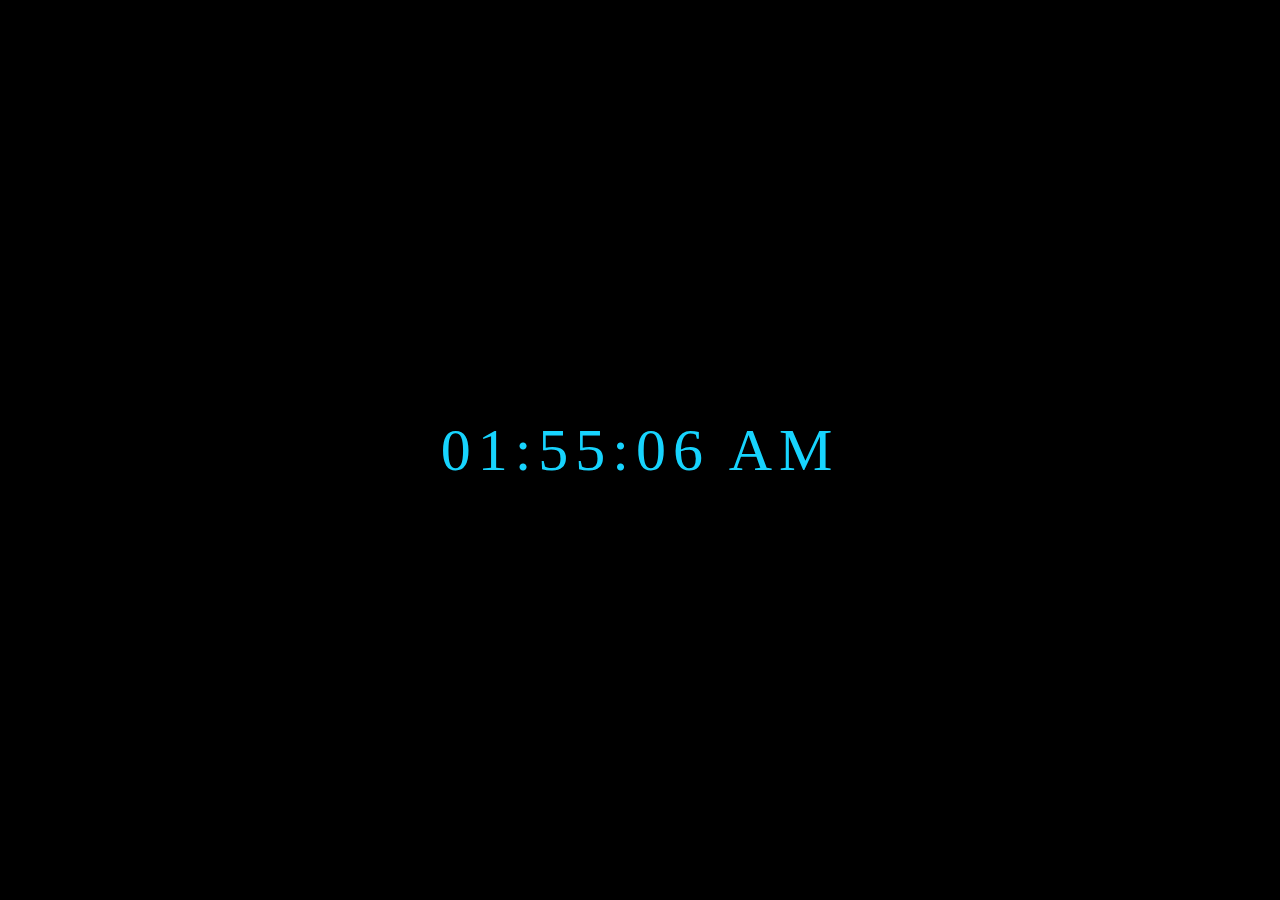
<file: digital-clock.html>
<html>
    <head>
        <style>
            body {
    background: black;
}

.clock {
    position: absolute;
    top: 50%;
    left: 50%;
    transform: translateX(-50%) translateY(-50%);
    color: #17D4FE;
    font-size: 60px;
    font-family: Orbitron;
    letter-spacing: 7px;
   


}

        </style>

      
    </head>

    <body>
        
           <div id="MyClockDisplay" class="clock" onload="showTime()"></div>

    
    </body>


    <script>
        function showTime(){
    var date = new Date();
    var h = date.getHours(); // 0 - 23
    var m = date.getMinutes(); // 0 - 59
    var s = date.getSeconds(); // 0 - 59
    var session = "AM";
    
    if(h == 0){
        h = 12;
    }
    
    if(h > 12){
        h = h - 12;
        session = "PM";
    }
    
    h = (h < 10) ? "0" + h : h;
    m = (m < 10) ? "0" + m : m;
    s = (s < 10) ? "0" + s : s;
    
    var time = h + ":" + m + ":" + s + " " + session;
    document.getElementById("MyClockDisplay").innerText = time;
    document.getElementById("MyClockDisplay").textContent = time;
    
    setTimeout(showTime, 1000);
    
}

showTime();

    </script>
</html>
</file>
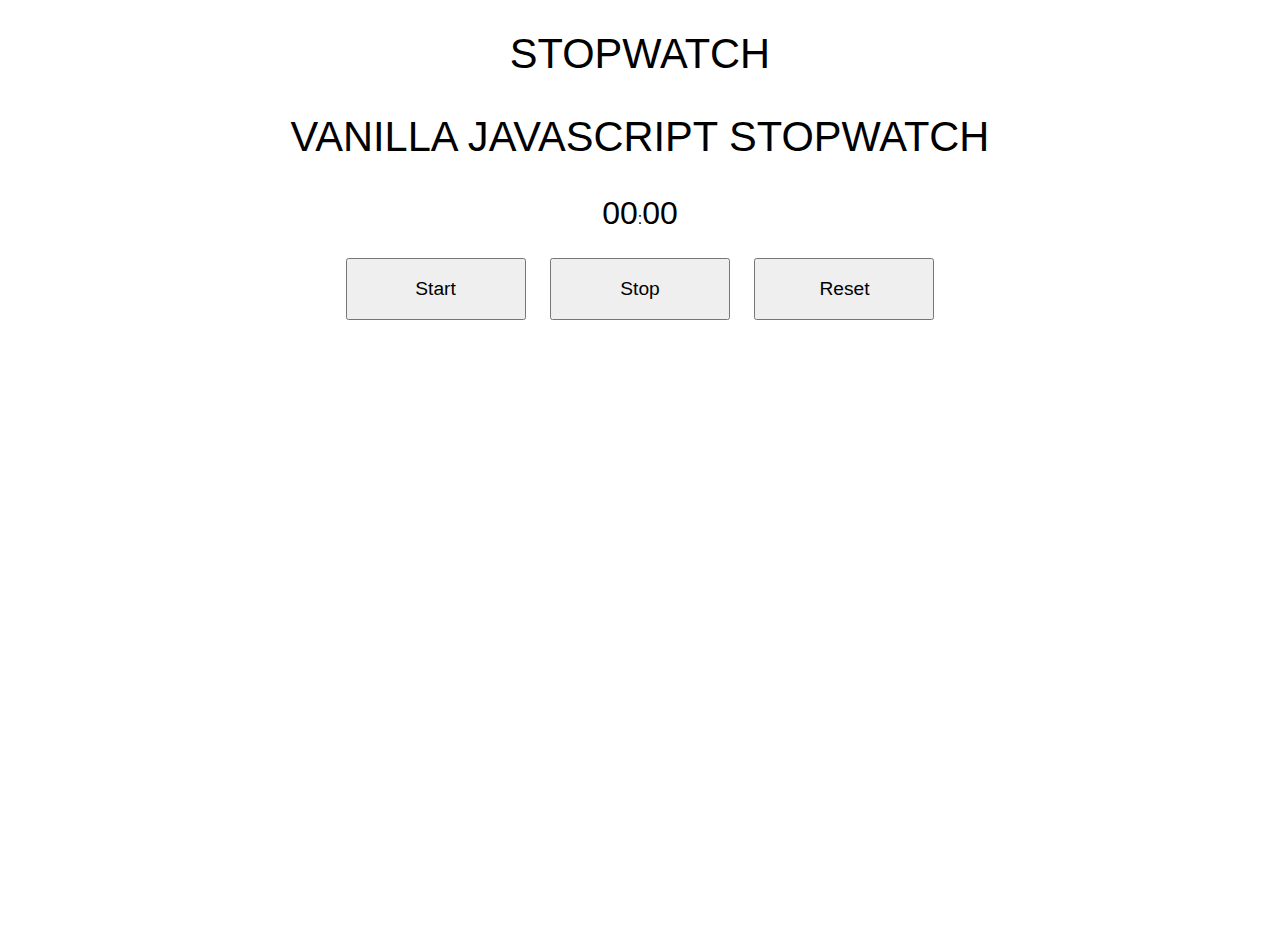
<file: Stop-watch.html>
<html>
    <head>
<style>
    $orange: #ffa600;
$grey:#f3f3f3;
$white: #fff;
$base-color:$orange ;


/* Mixin's */  
@mixin transition {
-webkit-transition: all 0.5s ease-in-out;
-moz-transition: all 0.5s ease-in-out;
transition: all 0.5s ease-in-out;
}
@mixin corners ($radius) {
-moz-border-radius: $radius;
-webkit-border-radius: $radius;
border-radius: $radius; 
-khtml-border-radius: $radius; 
}

body {
background:$base-color;
font-family: "HelveticaNeue-Light", "Helvetica Neue Light", "Helvetica Neue", Helvetica, Arial, "Lucida Grande", sans-serif; 
height:100%;
}

.wrapper {
width: 800px;
margin: 30px auto;
color:$white;
text-align:center;
}

h1, h2, h3 {
  font-family: 'Roboto', sans-serif;
  font-weight: 100;
  font-size: 2.6em;
  text-transform: uppercase;
}

#seconds, #tens{
  font-size:2em;
}

button{
@include corners (5px);
background:$base-color;
color:$white;
border: solid 1px $white;
text-decoration:none;
cursor:pointer;
font-size:1.2em;
padding:18px 10px;
width:180px;
margin: 10px;
 outline: none;
  &:hover{
	@include transition;
	background:$white;
	border: solid 1px $white;
	color:$base-color;
	}
}








</style>
    </head>


    <body>
        <div class="wrapper">
<h1>Stopwatch</h1>
<h2>Vanilla JavaScript Stopwatch</h2>
<p><span id="seconds">00</span>:<span id="tens">00</span></p>
<button id="button-start">Start</button>
<button id="button-stop">Stop</button>
<button id="button-reset">Reset</button>
</div> 


    </body>


    <script>

        window.onload = function () {
  
  var seconds = 00; 
  var tens = 00; 
  var appendTens = document.getElementById("tens")
  var appendSeconds = document.getElementById("seconds")
  var buttonStart = document.getElementById('button-start');
  var buttonStop = document.getElementById('button-stop');
  var buttonReset = document.getElementById('button-reset');
  var Interval ;

  buttonStart.onclick = function() {
    
    clearInterval(Interval);
     Interval = setInterval(startTimer, 10);
  }
  
  buttonStop.onclick = function() {
       clearInterval(Interval);
  }
  

  buttonReset.onclick = function() {
    clearInterval(Interval);
    tens = "00";
  	seconds = "00";
    appendTens.innerHTML = tens;
  	appendSeconds.innerHTML = seconds;
  }
  
   
  
  function startTimer () {
    tens++;    
    
    if(tens <= 9){
      appendTens.innerHTML = "0" + tens;
    }
    
    if (tens > 9){
      appendTens.innerHTML = tens;
      
    } 
    
    if (tens > 99) {
      console.log("seconds");
      seconds++;
      appendSeconds.innerHTML = "0" + seconds;
      tens = 0;
      appendTens.innerHTML = "0" + 0;
    }
    
    if (seconds > 9){
      appendSeconds.innerHTML = seconds;
    }
  
  }
  

}
    </script>
</html>
</file>
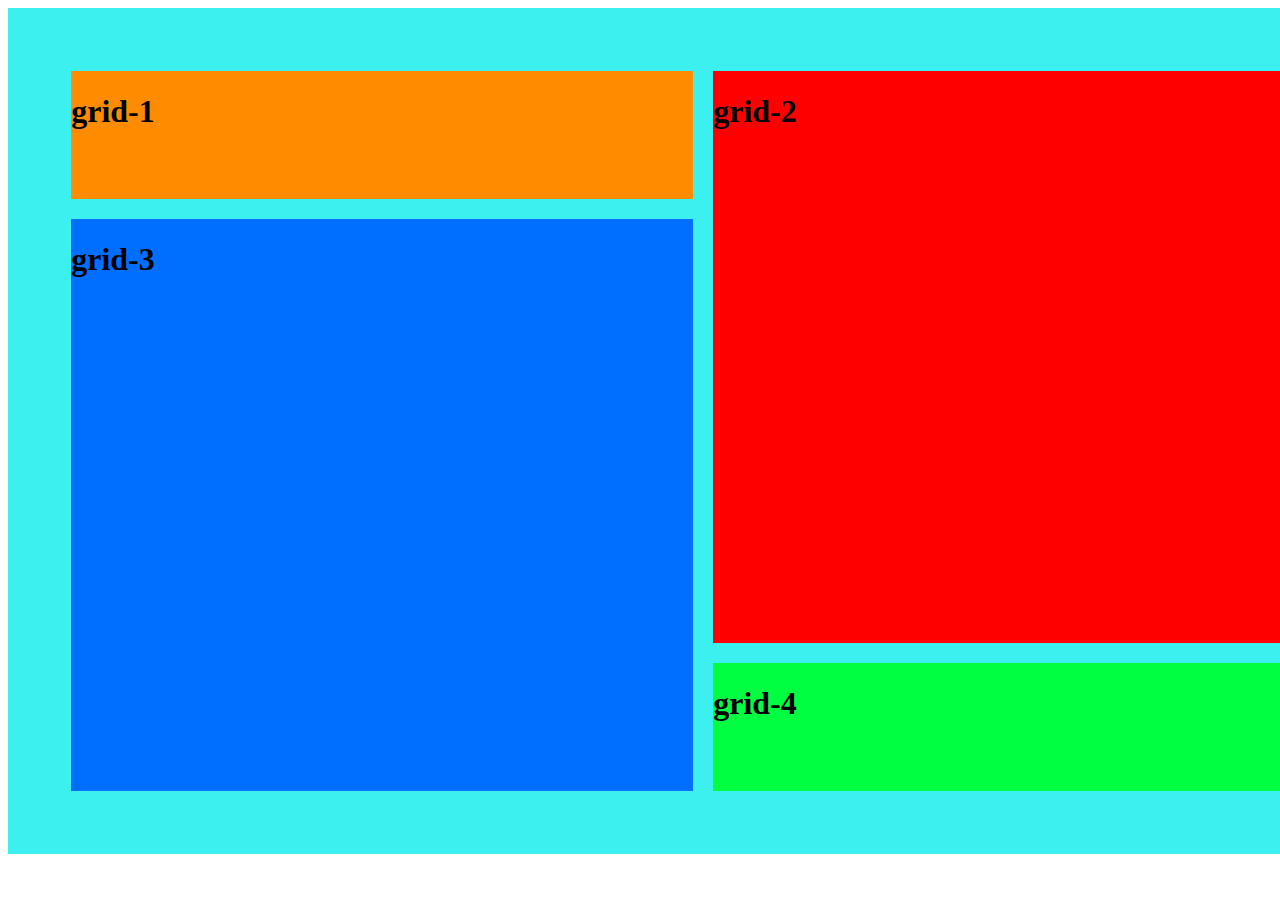
<file: Library/images/grid.html>
<!DOCTYPE html>
<html lang="en">
<head>
    <meta charset="UTF-8">
    <meta http-equiv="X-UA-Compatible" content="IE=edge">
    <meta name="viewport" content="width=device-width, initial-scale=1.0">
    <title>grid</title>
    <link rel="stylesheet" href="./grid.css">
</head>
<body>
    <section class="section-2">
        <div class="sec-2-a">
            <h1> grid-1</h1>
        </div>
        <div class="sec-2-b">
            <h1>grid-2</h1>
        </div>
        <div class="sec-2-c">
            <h1>grid-3</h1>
        </div>
        <div class="sec-2-d">
           <h1>grid-4</h1>
        </div>
        <!-- <div class="sec-2-d">
            <h1>grid-5</h1>
         </div>
         <div class="sec-2-d">
            <h1>grid-6</h1>
         </div> -->
    </section>
</body>
</html>
</file>
<file: coffee-shop/style.css>
@import url('https://fonts.googleapis.com/css2?family=Roboto:wght@100;300;400;500;700&display=swap');


:root{
    --main-color:#d3ad7f;
    --black:#13131a;
    --bg: #010103;
    --border:.1rem solid rgba(255,255,255,.3);
}


*{
    font-family: 'Roboto', sans-serif;
    margin: 0;
    padding: 0;
    box-sizing: border-box;
    outline: none;
    border: none;
    text-decoration: none;
    text-transform: capitalize;
    transition: .2s linear;
}


html{
   font-size: 62.5%;
   overflow-x: hidden;
   scroll-padding-top: 9rem;
   scroll-behavior: smooth;  
}

html::-webkit-scrollbar{
    width: .8rem;

}

html::-webkit-scrollbar-track{
    background: transparent;
}

html::-webkit-scrollbar-thumb{
    background: #fff;
    border-radius: 5rem;
}



body{
    background: var(--bg);
}


.btn{
    margin-top: 1rem;
    display: inline-block;
    padding: .9rem 3rem;
    font-size: 1.7rem;
    color: #fff;
    cursor: pointer;
    background: var(--main-color);
}


.btn:hover{
    letter-spacing: .2rem;

}


.header{
    background: var(--bg);
    display: flex;
    align-items: center;
    justify-content: space-between; 
    padding: 1.5rem 7%;
    border-bottom: var(--border);
    position: fixed;
    top: 0;
    left: 0;
    right: 0;
    z-index: 25;

}

.header .logo img{
    width: 6rem;

}

.header .navbar a{
    margin: 0 1rem;
    font-size: 1.6rem;
    color: #fff;
}

.header .navbar a:hover{
    color: var(--main-color);
    border-bottom: .1rem solid var(--main-color);
    padding-bottom: .5rem;
}

.header .icons div{
    color: #fff;
    cursor: pointer;
    font-size: 2.5rem;
    margin-left: 2rem;
}

.header .icons div:hover {
    color: var(--main-color);
} 

#menu-btn{
    display: none;
}

.header .search-form{
    position: absolute;
    top: 115%;
    right: 7%;
    background: #fff;
    width: 50rem;
    height: 5rem;
    display: flex;
    align-items:center;
    transform: scaleY(0);
    transform-origin: top;
}

.header .search-form.active{
    transform:  scaleY(1);
}

.header .search-form input{
    height: 100%;
    width: 100%;
    font-size: 1.6rem;
    color: var(--black);
    padding: 1rem;
    text-decoration: none;
}

.header .search-form label{
    cursor: pointer;
    font-size: 2.2rem;
    margin-right: 1.5rem;
    color:var(--black);
}

.header .search-form label:hover{
    color: var(--main-color);
}



.header .cart-items-container{
    position: absolute;
    top: 100%;
    right: -100%;
    height: calc(100vh - 9.5rem);
    width: 35rem;
    background: #fff;
    padding: 0 1.5rem;
}

.cart-items-container.active{
    right: 0;
}

.header .cart-items-container .cart-item{
     position: relative;
     margin: 2rem  0;
     display: flex;
     align-items: center;
     gap: 1.5rem;
}

.header .cart-items-container .cart-item .fa-times{
    position: absolute;
    top: 1rem;
    right: 1rem;
    font-size: 2rem;
    cursor: pointer;
    color: var(--black);
}

.header .cart-items-container .cart-item .fa-times:hover{
 color: var(--main-color);
}

.header .cart-items-container .cart-item .content h3{
    font-size: 2rem ;
    color: var(--black);
    padding-bottom: .5rem;
}

.header .cart-items-container .cart-item .content .price{
    font-size: 1.5rem ;
    color: var(--main-color);
    padding-bottom: .5rem;
}

.header .cart-items-container .cart-item img{
    height: 7rem ;
}

.header .cart-items-container .btn{
    width: 100%;
    text-align: center;
}



.home{
    min-height:100vh;
    display: flex;
    align-items: center;
    background: url(./images/home-img.jpeg) no-repeat;
    background-size: cover;
    background-position: center;
   
} 

section.home{
    padding: 8rem;
}

section{
    padding: 8rem;
}

.home .content{
    max-width: 60rem;

}
.home .content h3{
    font-size: 6rem;
    text-decoration: uppercase;
    color: #fff;

}

.home .content p{
    font-size: 2rem;
    font-weight: lighter;
    line-height: 1.8rem;
    color: #efff;
}


.heading{
    text-align: center;
    color: #fff;
    text-transform: uppercase;
    padding-bottom: 3.5rem;
    font-size: 4rem;

}

.heading span{
    color:var(--main-color);
    text-transform: uppercase;

}

.about .row{
     display: flex;
     align-items: center;
     background: var(--black);
     flex-wrap: wrap;  
}

.about .row .image{
    flex: 1 1 45rem;

}

.about .row .image img{
    width: 100%;

}

.about .row .content{
    flex: 1 1 45rem;
    padding: 2rem;
}

.about .row .content h3{
    font-size: 3rem;
    color: #fff;

}
.about .row .content p{
    font-size: 1.6rem;
    color: #ccc;
    padding: 1rem;
    line-height: 1.8;
}



.menu .box-container{
    display: grid;
    grid-template-columns: repeat(auto-fit, minmax(30rem, 1fr));
    gap: 1.5rem;
}

.menu .box-container .box{
    padding: 5rem;
    text-align: center;
    border: var(--border);
}

.menu .box-container .box img{
    height: 10rem;

}

.menu .box-container .box h3{
    color: #fff;
    font-size: 2rem;
    padding: 1rem 0;

}

.menu .box-container .box h3{
    color: #fff;
    font-size: 2.5rem;
    padding: .5rem 0;
}

.menu .box-container .box .price{
    color: #fff;
    font-size: 2.5rem;
    padding: .5rem 0;
}

.menu .box-container .box .price span{
    color: #fff;
    font-size: 1.5rem;
    text-decoration: line-through;
    font-weight: lighter;
}


.menu .box-container .box:hover{
    background: #fff;


}

.menu .box-container .box:hover >*{
    color: var(--black);
}


.products .box-container{
    display: grid;
    grid-template-columns: repeat(auto-fit, minmax(30rem, 1fr));
    gap: 1.5rem;

}

.products .box-container .box{
  border: var(--border);
  text-align: center;
  padding: 2rem;


}

.products .box-container .box .icons a{
     height: 5rem;
     width: 5rem;
     line-height: 5rem;
     font-size: 2rem;
     color: #fff;
     margin: .3rem;
     border: var(--border);

}

.products .box-container .box .icons a:hover{
    background: var(--main-color);
}

.products .box-container .box .image{
    padding: 2.5rem 0;
}

.products .box-container .box .image img{
    height: 25rem;
}
.products .box-container .box  .content h3{
    color: #fff;
    font-size: 2.5rem;
}
.products .box-container .box  .content .stars{
   
    padding: 1.5rem;
}

.products .box-container .box  .content .stars{
    color:var(--main-color);
    font-size: 1.7rem;
}
.products .box-container .box  .content .price{
    color: #fff;
    font-size: 2.5rem;
}

.products .box-container .box  .content .price span{
    text-decoration: line-through;
    font-weight: lighter;
    font-size: 1.5rem;
}


.review .box-container{
    display: grid;
    grid-template-columns: repeat(auto-fit, minmax(30rem, 1fr));
    gap: 1.5rem;
}

.review .box-container .box{
    border: var(--border);
    text-align: center;
    padding: 3rem 2rem;
}

.review .box-container .box p{
    font-size: 1.5rem;
    line-height: 1.8;
    color: #ccc;
    padding: 2rem 0;
}

.review .box-container .box .user{
    height: 7rem;
    width: 7rem;
    border-radius: 50%;
    object-fit: cover;
}

.review .box-container .box h3{
    padding: 1rem 0;
    font-size: 2rem;
    color: #fff;

}

.review .box-container .box .stars i{
    font-size: 1.5rem;
    color: var(--main-color);
}



.contact .row{
    display: flex;
    align-items: center;
    background: var(--black);
    flex-wrap: wrap;
    gap: 1rem;

}

.contact .row .map{

flex: 1 1 45rem;
width: 100%;
object-fit: cover;
    


}

.contact .row form{
    flex: 1 1 45rem;
    padding: 5rem 2rem;
    text-align: center;
}

.contact .row form h3{
    text-transform: uppercase;
    font-size: 3.5rem;
    color: #fff;
}

.contact .row form .inputBox{
    display: flex;
    align-items: center;
    margin-top: 2rem;
    margin-bottom: 2rem;
    background: var(--bg);
    border: var(--border);
}

.contact .row form .inputBox span{
    color: #fff;
    font-size: 2rem;
    padding-left: 2rem;
}

.contact .row form .inputBox input{
    width: 100%;
    padding: 2rem;
    font-size: 1.7rem;
    color: #fff;
    text-transform: none;
    background: none;
}

.blogs .box-container{
    display: grid;
    grid-template-columns: repeat(auto-fit, minmax(30rem, 1fr));
    gap: 1.5rem;
}



.blogs .box-container .box{
    border: var(--border);
}

.blogs .box-container .box .image{
    height: 25rem;
    overflow: hidden;
    width: 100%;
}

.blogs .box-container .box .image img{
    height: 100%;
    object-fit: cover;
    width: 100%;
}


.blogs .box-container .box:hover .image img{
   transform: scale(1.2);
}

.blogs .box-container .box .content{
    padding: 2rem;
}

.blogs .box-container .box .content  .title{
    font-size: 2.5rem;
    line-height: 1.5;
    color: #fff;
  

}


.blogs .box-container .box .content .title:hover{
    color: var(--main-color);
}
.blogs .box-container .box .content span{
    color: var(--main-color);
    display: block;
    padding-top: 1rem;
    font-size: 2rem;
}

.blogs .box-container .box .content p{
    font-size: 1.6rem;
    line-height: 1.8;
    color: #ccc;
    padding: 1rem 0;
}



.footer{
    background: var(--black) ;
    text-align: center;
}
.footer .share{
    padding: 1rem 0;
}

.footer .share a{
    height: 5rem;
    width: 5rem;
    line-height: 5rem;
    font-size: 2rem;
    color: #fff;
    border: var(--border);
    border-radius: 50%;
    margin: .3rem;

}

.footer .share a:hover{
    background-color: var(--main-color) ;
}

.footer .links{
    display: flex;
    justify-content: center;
    flex-wrap: wrap;
    padding: 2rem 0;
    gap: 1rem;
}

.footer .links a{
    padding: .7rem 2rem;
    color: #fff;
    border: var(--border);
    font-size: 1.6rem;
}


.footer .links a:hover{
    background: var(--main-color);
}

 .footer .credit{
     font-size: 2rem;
     color: #fff;
     font-weight: lighter;
     padding: 1.5rem;

 }

 .footer .credit span{
     color: var(--main-color);
 }

























    @media (max-width:991px){

        html{
            font-size: 55%;
        }

        .header{
            padding: 1.5rem 2rem ;
        }

        .home{
            background-position: left;
            justify-content: center;
            text-align: center;
        }

        .home .content h3{
            font-size: 4.5rem;

        }
        .home .content p{
            font-size: 1.5rem;
        }




    }


    @media (max-width:768px ){
        #menu-btn{
            display: inline-block;

        }

        .header .navbar{
            position: absolute;
            top: 100%;
            right: -100%;
           
            background: rgb(51, 50, 54);
            width: 30rem;
            border-radius: 0 0 2rem 2rem;
        }

        .header .navbar.active{
            right: 0;
        }

        .header .navbar a{
            color: #fff;
            display: block;
            margin: 1.5rem;
            padding: .5rem;
            font-size: 2rem;
            text-align: center;
        }

        .header .search-form{
            width: 90%;
            right: 2rem;
        }

        section{
            padding: .8rem;
        }
        
    }

    @media (max-width:450px)
    {
        html{
            font-size: 50%;
        }
       
    }
</file>
<file: Library/index.css>
@import url("https://fonts.googleapis.com/css2?family=The+Nautigal:wght@900&display=swap");
* {
  margin: 0;
  padding: 0;
  -webkit-box-sizing: border-box;
          box-sizing: border-box;
}

body {
  width: 100%;
  height: 100%;
}

header {
  display: -webkit-box;
  display: -ms-flexbox;
  display: flex;
  -webkit-box-pack: justify;
      -ms-flex-pack: justify;
          justify-content: space-between;
  padding: 1% 6% 1% 6%;
  background-color: rgba(238, 234, 234, 0.788);
}

header .logo {
  font-size: 2rem;
  font-weight: 900;
  font-family: 'The Nautigal', cursive;
}

header .logo .l {
  color: rgba(248, 56, 8, 0.486);
  font-size: 2.5rem;
  text-shadow: 4px 4px 3px #ac2fff;
}

header .logo .o {
  color: rgba(240, 0, 132, 0.397);
  font-size: 2rem;
  text-shadow: 4px 4px 3px #2af701;
}

header .bar {
  padding-top: 10px;
  font-size: 2rem;
}

.section-1 {
  display: -ms-grid;
  display: grid;
  -ms-grid-columns: 40% 60%;
      grid-template-columns: 40% 60%;
  background: #10f154;
  background: -webkit-gradient(linear, left top, right bottom, from(#066aff), to(#FFFE01));
  background: linear-gradient(to bottom right, #066aff, #FFFE01);
  width: 100%;
  height: 90vh;
}

.section-1 .sec-a {
  width: 100%;
  color: white;
  padding-top: 20%;
  padding-left: 30%;
}

.section-1 .sec-a h1 {
  font-size: 4rem;
  width: 50%;
  padding-bottom: 10px;
}

.section-1 .sec-a p {
  font-size: 1.5rem;
  font-style: italic;
  width: 70%;
  padding-bottom: 50px;
}

.section-1 .sec-b {
  width: 100%;
  height: 90vh;
  grid-column: 1 span 2;
}

.section-1 .sec-b img {
  width: 100%;
  height: 90vh;
}

.btn {
  background-color: #d9fd0db6;
  width: -webkit-fit-content;
  width: -moz-fit-content;
  width: fit-content;
  height: auto;
  padding: 10px 30px 10px 30px;
  font-weight: 600;
  text-decoration: none;
  font-size: 1.25rem;
  border-radius: 10px;
}

.section-2-container {
  width: 100%;
  display: -ms-grid;
  display: grid;
  -ms-grid-columns: 1fr 1fr;
      grid-template-columns: 1fr 1fr;
  -ms-grid-rows: 1fr 1fr 1fr 1fr 1fr;
      grid-template-rows: 1fr 1fr 1fr 1fr 1fr;
  margin: 100px 50px 50px 50px;
}

.section-2-container .sec-2-a {
  height: 200px;
}

.section-2-container .sec-2-b {
  width: 70%;
  z-index: 1;
  -ms-grid-column: 2;
  grid-column: 2/2;
  -ms-grid-row: 1;
  -ms-grid-row-span: 4;
  grid-row: 1/5;
}

.section-2-container .sec-2-b img {
  width: 100%;
  height: 80vh;
  border-radius: 20px;
}

.section-2-container .sec-2-b h1 {
  padding-top: 50px;
  font-size: 3rem;
  color: #2e2c2c;
  text-align: center;
  font-family: Verdana, Geneva, Tahoma, sans-serif;
}

.section-2-container .sec-2-b p {
  font-size: 1.25rem;
  width: 100%;
  padding-top: 50px;
  text-align: center;
}

.section-2-container .sec-2-c {
  background-color: white;
  margin-left: 100px;
  -ms-grid-row: 2;
  -ms-grid-row-span: 4;
  grid-row: 2/6;
  width: 80%;
  height: -webkit-fit-content;
  height: -moz-fit-content;
  height: fit-content;
  border: 50px solid white;
  z-index: 1;
  text-align: center;
}

.section-2-container .sec-2-c img {
  width: 100%;
  height: 80vh;
  border-radius: 30px;
}

.section-2-container .sec-2-c h2 {
  padding-top: 50px;
  font-size: 2.5rem;
  color: #2e2c2c;
  font-family: Verdana, Geneva, Tahoma, sans-serif;
}

.section-2-container .sec-2-c p {
  font-size: 1.25rem;
  width: 100%;
  padding-top: 50px;
  margin-bottom: 40px;
}

.h-row {
  margin-top: -1150px;
  width: 100%;
  height: 350px;
  background: #10f154;
  background: -webkit-gradient(linear, left top, right bottom, from(#066aff), to(#FFFE01));
  background: linear-gradient(to bottom right, #066aff, #FFFE01);
}
/*# sourceMappingURL=index.css.map */
</file>
<file: porfolio/style.css>
* {
  margin: 0;
  padding: 0;
  -webkit-box-sizing: border-box;
          box-sizing: border-box;
}

body {
  width: 100%;
  height: 100%;
  padding-left: 50px;
  padding-right: 50px;
  font-size: 1.25rem;
  color: white;
  background-color: black;
}

p {
  font-size: 1rem;
  font-family: -apple-system, BlinkMacSystemFont, 'Segoe UI', Roboto, Oxygen, Ubuntu, Cantarell, 'Open Sans', 'Helvetica Neue', sans-serif;
  color: #666464;
}

.nav-container {
  padding-top: 30px;
  padding-bottom: 30px;
  position: relative;
}

.header-container {
  display: -webkit-box;
  display: -ms-flexbox;
  display: flex;
  -webkit-box-pack: justify;
      -ms-flex-pack: justify;
          justify-content: space-between;
}

.logo {
  font-size: 2rem;
  color: #ee12dc;
  border: 2px solid sandybrown;
}

.menu {
  font-size: 1rem;
  display: flex-box;
}

.menu a {
  padding-left: 15px;
  padding-right: 25px;
  -webkit-box-align: center;
      -ms-flex-align: center;
          align-items: center;
  -ms-flex-item-align: baseline;
      align-self: baseline;
  text-decoration: none;
  font-weight: 200;
  color: white;
}

.main-container {
  width: 100%;
  height: 80vh;
  background-image: -webkit-gradient(linear, left top, right top, from(rgba(183, 0, 255, 0.644)), color-stop(white), to(#fa780e));
  background-image: linear-gradient(to right, rgba(183, 0, 255, 0.644), white, #fa780e);
  display: -ms-grid;
  display: grid;
  -ms-grid-columns: 1fr 1fr;
      grid-template-columns: 1fr 1fr;
  padding: 20px;
  border-radius: 20px 200px 20px 200px;
}

.main-container .main-1 {
  width: 100%;
  height: 80vh;
}

.main-container .main-1 img {
  width: 100%;
  height: 75vh;
  border-radius: 20px 200px 20px 200px;
}

.main-container .main-2 {
  width: 100%;
  height: 100%;
  padding: 5% 5% 5% 20%;
}

.main-container .main-2 h1 {
  font-size: 5rem;
  width: 60%;
  padding-bottom: 20px;
  color: black;
}

.main-container .main-2 p {
  display: -webkit-box;
  display: -ms-flexbox;
  display: flex;
  -ms-flex-wrap: wrap;
      flex-wrap: wrap;
  width: 70%;
  padding-bottom: 40px;
}

.btn-container {
  width: auto;
  height: auto;
  padding-top: 20px;
}

.btn {
  padding: 10px 15px 10px 15px;
  -webkit-box-sizing: border-box;
          box-sizing: border-box;
  text-decoration: none;
  color: #eb1616;
  cursor: pointer;
  border: 2px solid #f46060;
}

.btn:hover {
  background-color: white;
  color: indigo;
}

.mission-container {
  margin-top: 70px;
  padding: 20px;
  color: black;
  width: 100%;
  height: 100%;
  background-color: ivory;
  border-radius: 2px;
  -webkit-box-shadow: 12px 12px 12px 12px #252424;
          box-shadow: 12px 12px 12px 12px #252424;
}

.mission-head {
  text-align: center;
}

.mission-body {
  padding-top: 50px;
  display: -ms-grid;
  display: grid;
  -ms-grid-columns: 1fr 1fr 1fr;
      grid-template-columns: 1fr 1fr 1fr;
  -ms-grid-column-align: space-around;
      justify-self: space-around;
  gap: 50px;
  padding: 20px;
}

.mission-card {
  width: 100%;
  height: 460px;
  -webkit-box-shadow: 2px 2px 5px 3px black;
          box-shadow: 2px 2px 5px 3px black;
  border-radius: 0 50px 0 50px;
  text-align: center;
  margin-top: 40px;
  padding: 20px;
}

.mission-card img {
  padding-top: 20px;
  padding-bottom: 50px;
}

.mission-card h2 {
  padding-bottom: 20px;
}

.mission-card p {
  padding-bottom: 50px;
}

.mission-card a {
  padding: 2px 10px 2px 10px;
  text-decoration: none;
  border: 2px solid black;
  border-radius: 5px;
}

.mission-card a:hover {
  color: salmon;
  background-color: black;
}

.secret-container {
  width: 100%;
  height: 80vh;
  overflow: hidden;
  display: -ms-grid;
  display: grid;
  margin-top: 90px;
  -ms-grid-columns: 1fr 1fr;
      grid-template-columns: 1fr 1fr;
  grid-column: 3fr 3fr;
}

.secret-grid-1 {
  width: 100%;
  height: 80vh;
}

.secret-grid-1 img {
  width: 100%;
  height: 100%;
}

.secret-grid-2 {
  width: 100%;
  height: 100%;
  padding: 90px 100px 90px 100px;
  text-align: end;
  color: black;
  background-color: white;
}

.secret-grid-2 img {
  margin-bottom: 50px;
}

.secret-grid-2 h2 {
  margin-bottom: 30px;
}

.secret-grid-2 p {
  margin-bottom: 70px;
}

.feature-container {
  margin-top: 70px;
  padding: 20px;
  color: black;
  width: 100%;
  height: 100%;
  background-color: ivory;
  border-radius: 2px;
}

.feature-head {
  text-align: center;
}

.feature-body {
  padding-top: 50px;
  display: -ms-grid;
  display: grid;
  -ms-grid-columns: 1fr 1fr 1fr;
      grid-template-columns: 1fr 1fr 1fr;
  -ms-grid-column-align: space-around;
      justify-self: space-around;
  gap: 50px;
  padding: 20px;
}

.feature-card {
  width: 100%;
  height: 460px;
  border-radius: 0 50px 0 50px;
  text-align: center;
  margin-top: 40px;
  padding: 50px;
  overflow: hidden;
}

.feature-card:nth-child(odd) {
  -webkit-box-shadow: 2px 2px 5px 3px #f50000;
          box-shadow: 2px 2px 5px 3px #f50000;
}

.feature-card:nth-child(odd) h2 {
  color: red;
}

.feature-card:nth-child(even) {
  -webkit-box-shadow: 2px 2px 5px 3px #1000f0;
          box-shadow: 2px 2px 5px 3px #1000f0;
}

.feature-card:nth-child(even) h2 {
  color: #320ff7;
}

.feature-card h2 {
  padding-top: 30px;
  padding-bottom: 40px;
  font-size: 1.2rem;
}

.team-container {
  margin-top: 150px;
  margin-bottom: 100px;
  width: 100%;
  height: 660px;
  overflow: hidden;
  background-color: black;
}

.team-img {
  display: -ms-grid;
  display: grid;
  -ms-grid-columns: 1fr 1fr 1fr;
      grid-template-columns: 1fr 1fr 1fr;
  gap: 30px;
  margin-bottom: 70px;
}

.team-img img {
  width: 100%;
  height: 400px;
}

.team-content {
  padding: 3px;
}

.team-content h2 {
  color: lightseagreen;
  padding-bottom: 20px;
}

.team-content p {
  padding-top: 2px;
}

.service-container {
  margin-top: 70px;
  padding: 20px;
  color: black;
  width: 100%;
  height: 100%;
  background-color: ivory;
  border-radius: 2px;
}

.service-head {
  padding-top: 40px;
  padding-bottom: 60px;
  text-align: center;
}

.service-img {
  display: -ms-grid;
  display: grid;
  -ms-grid-columns: 1fr 1fr 1fr;
      grid-template-columns: 1fr 1fr 1fr;
  -ms-grid-rows: 1fr 1fr;
      grid-template-rows: 1fr 1fr;
  overflow: hidden;
  gap: 20px;
}

.service-img img {
  width: 100%;
  height: 360px;
}

.service-img .img-5 {
  -ms-grid-column: 2;
  -ms-grid-column-span: 2;
  grid-column: 2 / span 2;
}

.design-container {
  margin-top: 70px;
  padding: 20px;
  color: black;
  width: 100%;
  display: -ms-grid;
  display: grid;
  -ms-grid-columns: 1fr 1fr;
      grid-template-columns: 1fr 1fr;
  background-image: -webkit-gradient(linear, left top, right top, from(rgba(0, 26, 255, 0.644)), color-stop(white), to(#fa780e));
  background-image: linear-gradient(to right, rgba(0, 26, 255, 0.644), white, #fa780e);
}

.design-head {
  width: 100%;
  padding: 200px 20px 200px 20px;
  -ms-flex-line-pack: start;
      align-content: flex-start;
}

.design-head h1 {
  font-size: 6rem;
  padding-bottom: 50px;
}

.design-head h2 {
  color: #191a1b;
  padding-bottom: 80px;
}

.design-img {
  width: 100%;
  display: -ms-grid;
  display: grid;
  -ms-grid-columns: 1fr 1fr;
      grid-template-columns: 1fr 1fr;
  -ms-grid-rows: 1fr 1fr 1fr;
      grid-template-rows: 1fr 1fr 1fr;
  overflow: hidden;
  gap: 2px;
}

.design-img img {
  width: 100%;
  height: 320px;
}

.design-img .d-i-1 {
  -ms-grid-column: 1;
  -ms-grid-column-span: 2;
  grid-column: 1 / span 2;
}

.contact-container {
  margin-top: 100px;
  padding-top: 100px;
  padding-bottom: 100px;
  display: -ms-grid;
  display: grid;
  -ms-grid-columns: 1fr 1fr 1fr;
      grid-template-columns: 1fr 1fr 1fr;
  -ms-flex-pack: distribute;
      justify-content: space-around;
  background-color: white;
  color: grey;
  text-align: center;
  font-size: 1rem;
}

.contact-container h4 {
  padding-top: 5px;
}

footer {
  width: 100%;
  height: 400px;
  margin-top: 100px;
  margin-bottom: 50px;
  padding-top: 100px;
  background-image: -webkit-gradient(linear, left top, left bottom, from(white), to(#ff6600));
  background-image: linear-gradient(to bottom, white, #ff6600);
  color: #222122;
}

.footer-container {
  width: 100%;
  height: 250px;
  display: -ms-grid;
  display: grid;
  -ms-grid-columns: 1fr 1fr 1fr;
      grid-template-columns: 1fr 1fr 1fr;
  text-align: center;
  font-size: 2rem;
  color: black;
}

.footer-container div:nth-child(n) {
  border-right: 4px solid black;
}

.social-link {
  text-decoration: none;
  width: 100%;
  padding-left: 300px;
  padding-right: 300px;
  overflow: hidden;
  background-color: #1d1c1c;
  -webkit-box-pack: center;
      -ms-flex-pack: center;
          justify-content: center;
  -ms-flex-line-pack: center;
      align-content: center;
  text-align: center;
  -webkit-box-align: center;
      -ms-flex-align: center;
          align-items: center;
  display: -webkit-box;
  display: -ms-flexbox;
  display: flex;
}

.social-link img {
  width: 5%;
  padding: 5px;
}

@media only screen and (max-width: 900px) {
  body {
    padding-left: 10px;
    padding-right: 10px;
  }
  .main-container {
    height: 100%;
    -ms-grid-columns: 1fr;
        grid-template-columns: 1fr;
    -ms-grid-rows: 1fr 1fr;
        grid-template-rows: 1fr 1fr;
  }
  .main-container .main-2 {
    width: 100%;
    height: 80%;
  }
  .main-container .main-2 p {
    width: 100%;
  }
  .mission-body {
    -ms-grid-columns: 1fr 1fr;
        grid-template-columns: 1fr 1fr;
  }
  .secret-container {
    height: 490px;
  }
  .secret-container .secret-grid-1 {
    height: 490px;
  }
  .secret-container .secret-grid-2 {
    padding: 10px;
    height: 490px;
  }
  .feature-body {
    -ms-grid-columns: 1fr 1fr;
        grid-template-columns: 1fr 1fr;
  }
  .design-img {
    gap: 2px;
    padding-top: 5px;
  }
  .design-img img {
    width: 100%;
    height: 380px;
  }
  .social-link {
    padding: 0 30% 0 30%;
  }
  .social-link img {
    width: 15%;
  }
}

@media only screen and (max-width: 360px) {
  .c-container .main-2 {
    -webkit-box-orient: horizontal;
    -webkit-box-direction: reverse;
        -ms-flex-direction: row-reverse;
            flex-direction: row-reverse;
  }
}
/*# sourceMappingURL=style.css.map */
</file>
<file: Library/images/grid.css>
.section-2 {
  padding: 5%;
  width: 100%;
  height: 80vh;
  display: -ms-grid;
  display: grid;
  -ms-grid-columns: 1fr 1fr;
      grid-template-columns: 1fr 1fr;
  -ms-grid-rows: 1fr 1fr 1fr 1fr 1fr;
      grid-template-rows: 1fr 1fr 1fr 1fr 1fr;
  background-color: #3df0f0;
  gap: 20px;
}

.sec-2-a {
  background-color: darkorange;
}

.sec-2-b {
  background-color: red;
  -ms-grid-column: 2;
  grid-column: 2/2;
  -ms-grid-row: 1;
  -ms-grid-row-span: 4;
  grid-row: 1/5;
}

.sec-2-c {
  background-color: #006eff;
  -ms-grid-row: 2;
  -ms-grid-row-span: 4;
  grid-row: 2/6;
}

.sec-2-d {
  background-color: #00ff40;
}
/*# sourceMappingURL=grid.css.map */
</file>
